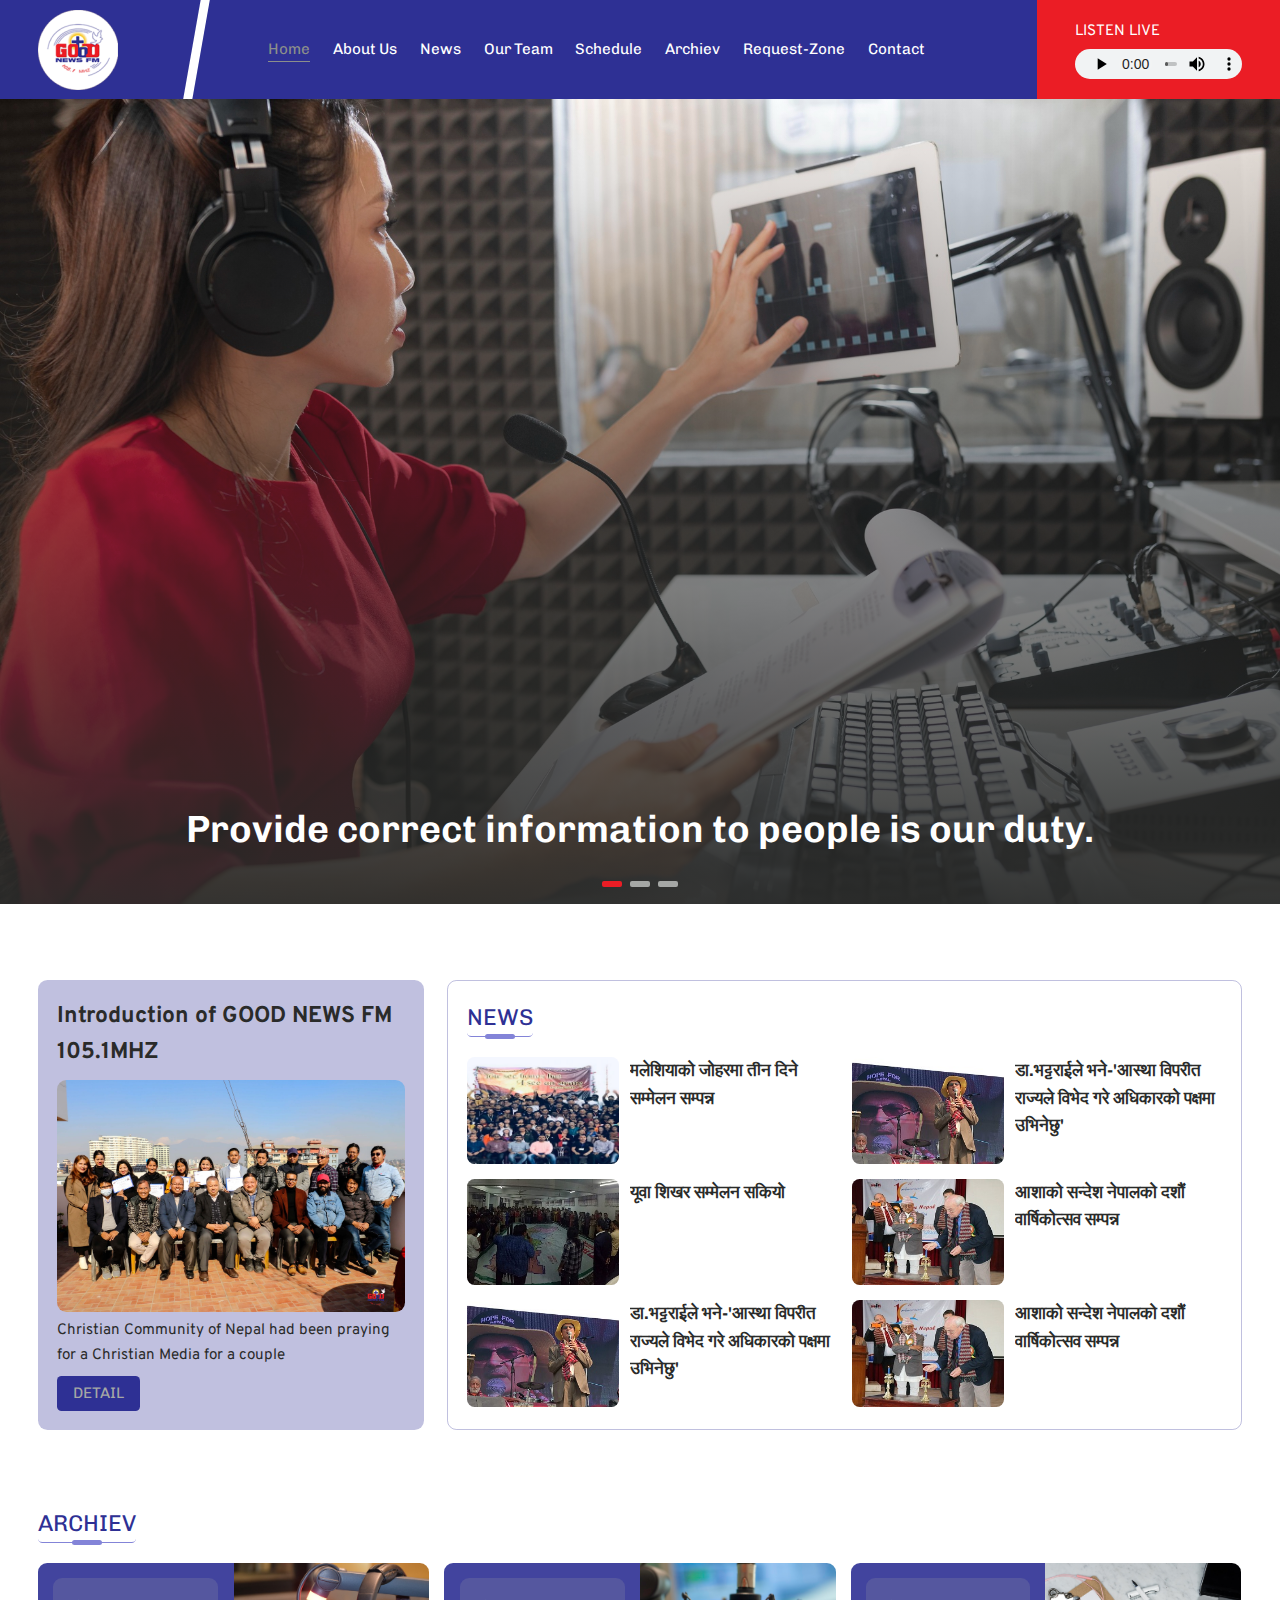
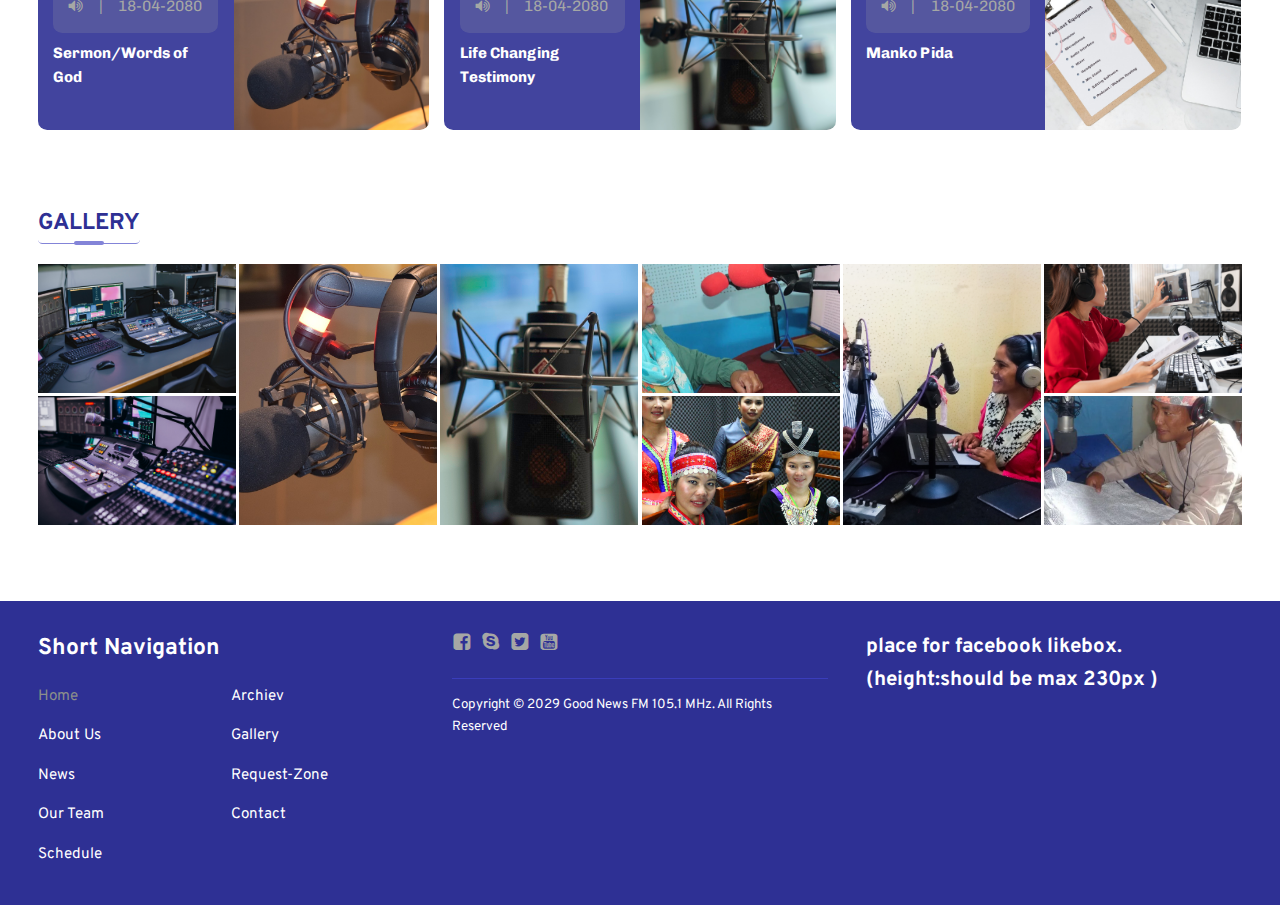
<file: index.html>
<!DOCTYPE html>
<html lang="en">
<head>
	<meta charset="UTF-8">
	<meta name="viewport" content="width=device-width, initial-scale=1.0, maximum-scale=1.0, user-scalable=no">
	<meta http-equiv="X-UA-Compatible" content="IE=edge">
	<meta name="description" content="Nepali FM Radio, News, Entertainment, Songs, RJ">
	<meta name="keywords" content="FM Radio, news, world, politics, sports, entertainment">
	<meta name="author" content="goodnewsfm">
	<meta property="og:title" content="goodnewsfm">
	<meta property="og:description" content="Nepali FM Radio, News, Entertainment, Songs, RJ">
	<meta property="og:image" content="https://goodnewsfm.com.np/images/logo.png">
	<meta property="og:url" content="https://budiganganews.com/">
  <meta name="twitter:card" content="summary_large_image">
  <meta name="twitter:title" content="GoodNewsFM">
  <meta name="twitter:description" content="FM Radio, news, world, politics, sports, entertainment">
  <meta name="twitter:image" content="https://goodnewsfm.com.np/images/logo.png">
	<title>GoodNewsFM</title>

	<!-- custom favicon -->
	<link rel="icon" href="images/fav.png" type="image/png">

	<!-- custom fonts -->	
	<link rel="stylesheet" type="text/css" href="css/font-styles.css">		
	<!-- owl-carousel -->
	<link rel="stylesheet" type="text/css" href="css/owl.carousel.min.css">
	<!-- image gallery jquery lightbox -->
	<link rel="stylesheet" type="text/css" href="css/jquery.lightbox.min.css">
	<!-- custom -->
	<link rel="stylesheet" type="text/css" href="css/front.css">
</head>
<body>
	<script src="js/jquery-3.5.0.min.js"></script>		
	<script src="js/owl.carousel.min.js"></script>
	<script src="js/jquery.lightbox.min.js"></script>
	<script src="js/main.js"></script>

	<header class="header">
		<nav class="wrapper df nav">
			<a class="logo" href="index.html">
				<img src="images/logo.png" alt="logo">
			</a>
			<button class="nav_toggler">
				<i class="cf cf-bars toggler"></i>				   
			</button>
			<ul class="nav_ul df">
				<li class="nav_li">
					<a class="nav_a active" href="index.html">Home</a>
				</li>
				<li class="nav_li">
					<a class="nav_a" href="detail.html">About Us</a>
				</li>
				<li class="nav_li">
					<a class="nav_a" href="news.html">News</a>
				</li>
				<li class="nav_li">
					<a class="nav_a" href="team.html">Our Team</a>
				</li>
				<li class="nav_li">
					<a class="nav_a" href="schedule.html">Schedule</a>
				</li>
				<li class="nav_li">
					<a class="nav_a" href="archiev.html">Archiev</a>
				</li>				
				<li class="nav_li">
					<a class="nav_a" href="request-zone.html">Request-Zone</a>
				</li>
				<li class="nav_li">
					<a class="nav_a" href="contact.html">Contact</a>
				</li>
			</ul>
			<figure class="live dfc">
				<figcaption>Listen Live</figcaption>
				<audio controls>
				  <source src="audio/test.mp3" type="audio/mpeg">
				</audio>
			</figure>
		</nav>
	</header>


	<section class="banner owl-carousel owl-theme">
		<div class="slider item dfc" style="background:url('images/woman.jpg');">
			<h1 class="banner_title">Provide correct information to people is our duty.</h1>
		</div>
		<div class="slider item dfc" style="background:url('images/studio1.jpg');">
			<h1 class="banner_title">Banner Title2</h1>
		</div>
		<div class="slider item dfc" style="background:url('images/studio2.jpg');">
			<h1 class="banner_title">Banner Title2</h1>
		</div>				
	</section>


	<div class="wrapper dg news-outer mt80">
		<div class="col_4">
			<aside class="intro dfc">
				<h3 class="intro_title">Introduction of GOOD NEWS FM 105.1MHZ</h3>
				<img src="images/rj.jpg" alt="rj">
				<p>Christian Community of Nepal had been praying for a Christian Media for a couple</p>
				<a class="btn btn-main btn-detail" href="#">Detail</a>
			</aside>
		</div>
		<div class="col_8 news_wrap">
			<a class="bl-title" href="#">News</a>
			<div class="dg news">
				<a class="news_item col_6 df" href="#">
					<img src="images/jhor.jpg" alt="jhor">
					<h5 class="news_title">मलेशियाको जोहरमा तीन दिने सम्मेलन सम्पन्न</h5>
				</a>
				<a class="news_item col_6 df" href="#">
					<img src="images/bhat.jpg" alt="bhat">
					<h5 class="news_title">डा.भट्टराईले भने-'आस्था विपरीत राज्यले विभेद गरे अधिकारको पक्षमा उभिनेछु'</h5>
				</a>
				<a class="news_item col_6 df" href="#">
					<img src="images/yuva.jpeg" alt="yuba">
					<h5 class="news_title">यूवा शिखर सम्मेलन सकियो</h5>
				</a>
				<a class="news_item col_6 df" href="#">
					<img src="images/aasa.jpg" alt="aasa">
					<h5 class="news_title">आशाको सन्देश नेपालको दशौं वार्षिकोत्सव सम्पन्न</h5>
				</a>
				<a class="news_item col_6 df" href="#">
					<img src="images/bhat.jpg" alt="bhat">
					<h5 class="news_title">डा.भट्टराईले भने-'आस्था विपरीत राज्यले विभेद गरे अधिकारको पक्षमा उभिनेछु'</h5>
				</a>
				<a class="news_item col_6 df" href="#">
					<img src="images/aasa.jpg" alt="aasa">
					<h5 class="news_title">आशाको सन्देश नेपालको दशौं वार्षिकोत्सव सम्पन्न</h5>
				</a>
			</div>
		</div>
	</div>


	<div class="wrapper mt80">
		<a class="bl-title" href="#">Archiev</a>
		<div class="dg archiev">
			<a class="archiev_item col_4 df" href="#">
				<aside class="archiev_name dfc">
					<figure class="df archiev_sign df">
						<i class="cf cf-volume-up"></i> |
						<time>18-04-2080</time>						
					</figure>
					<h6 class="archiev_title">Sermon/Words of God</h6>
				</aside>
				<img class="archiev_img" src="images/proj1.jpg" alt="proj1">
			</a>
			<a class="archiev_item col_4 df" href="#">
				<aside class="archiev_name dfc">
					<figure class="df archiev_sign df">
						<i class="cf cf-volume-up"></i> |
						<time>18-04-2080</time>						
					</figure>
					<h6 class="archiev_title">Life Changing Testimony</h6>
				</aside>
				<img class="archiev_img" src="images/proj2.jpg" alt="proj2">
			</a>
			<a class="archiev_item col_4 df" href="#">
				<aside class="archiev_name dfc">
					<figure class="df archiev_sign df">
						<i class="cf cf-volume-up"></i> |
						<time>18-04-2080</time>						
					</figure>
					<h6 class="archiev_title">Manko Pida</h6>
				</aside>
				<img class="archiev_img" src="images/proj3.jpg" alt="proj3">
			</a>
		</div>
	</div>

	<div class="wrapper mt80">
		<h5 class="bl-title">Gallery</h5>
		<ul class="dg gallery">

			<li class="gallery_item">
				<a href="images/studio1.jpg"><img src="images/studio1.jpg" alt="Image"></a>
			</li>
			<li class="gallery_item">
				<a href="images/studio2.jpg"><img src="images/studio2.jpg" alt="Image"></a>
			</li>
			<li class="gallery_item">
				<a href="images/proj1.jpg"><img src="images/proj1.jpg" alt="Image"></a>
			</li>
			<li class="gallery_item">
				<a href="images/proj2.jpg"><img src="images/proj2.jpg" alt="Image"></a>
			</li>
			<li class="gallery_item">
				<a href="images/gal1.png"><img src="images/gal1.png" alt="Image"></a>
			</li>
			<li class="gallery_item">
				<a href="images/gal2.png"><img src="images/gal2.png" alt="Image"></a>
			</li>
			<li class="gallery_item">
				<a href="images/gal3.png"><img src="images/gal3.png" alt="Image"></a>
			</li>
			<li class="gallery_item">
				<a href="images/gal4.png"><img src="images/gal4.png" alt="Image"></a>
			</li>
			<li class="gallery_item">
				<a href="images/woman.jpg"><img src="images/woman.jpg" alt="Image"></a>
			</li>
			<li class="gallery_item">
				<a href="images/jhor.jpg"><img src="images/jhor.jpg" alt="Image"></a>
			</li>
			<li class="gallery_item">
				<a href="images/mandali.jpg"><img src="images/mandali.jpg" alt="Image"></a>
			</li>
			<li class="gallery_item">
				<a href="images/dhana.jpg"><img src="images/dhana.jpg" alt="Image"></a>
			</li>
			<li class="gallery_item">
				<a href="images/deu.jpg"><img src="images/deu.jpg" alt="Image"></a>
			</li>				

		</ul>
	</div>

	<footer class="footer mt80">
		<div class="wrapper dg inner">
			<div class="col_4">
				<h3 class="footer_title">Short Navigation</h3>
				<ul class="footer_ul">
					<li class="footer_li litem">
						<a class="footer_a active" href="#">Home</a>
					</li>
					<li class="footer_li litem">
						<a class="footer_a" href="#">About Us</a>
					</li>
					<li class="footer_li litem">
						<a class="footer_a" href="#">News</a>
					</li>
					<li class="footer_li litem">
						<a class="footer_a" href="#">Our Team</a>
					</li>
					<li class="footer_li litem">
						<a class="footer_a" href="#">Schedule</a>
					</li>
					<li class="footer_li litem">
						<a class="footer_a" href="#">Archiev</a>
					</li>
					<li class="footer_li litem">
						<a class="footer_a" href="#">Gallery</a>
					</li>
					<li class="footer_li litem">
						<a class="footer_a" href="#">Request-Zone</a>
					</li>
					<li class="footer_li litem">
						<a class="footer_a" href="#">Contact</a>
					</li>
				</ul>
			</div>
			<div class="col_4">
				<ul class="footer_ul df">
					<li class="footer_li">
						<a class="footer_a" href="#"><i class="cf cf-facebook-square footicon"></i></a>
					</li>
					<li class="footer_li">
						<a class="footer_a" href="#"><i class="cf cf-skype footicon"></i></a>
					</li>
					<li class="footer_li">
						<a class="footer_a" href="#"><i class="cf cf-twitter-square footicon"></i></a>
					</li>
					<li class="footer_li">
						<a class="footer_a" href="#"><i class="cf cf-youtube-square footicon"></i></a>
					</li>
				</ul>
				<p class="copyright">Copyright © 2029 Good News FM 105.1 MHz. All Rights Reserved</p>
			</div>
			<div class="col_4">
				<h4>place for facebook likebox.(height:should be max 230px )</h4>
			</div>
		</div>
	</footer>
</body>
</html>
</file>
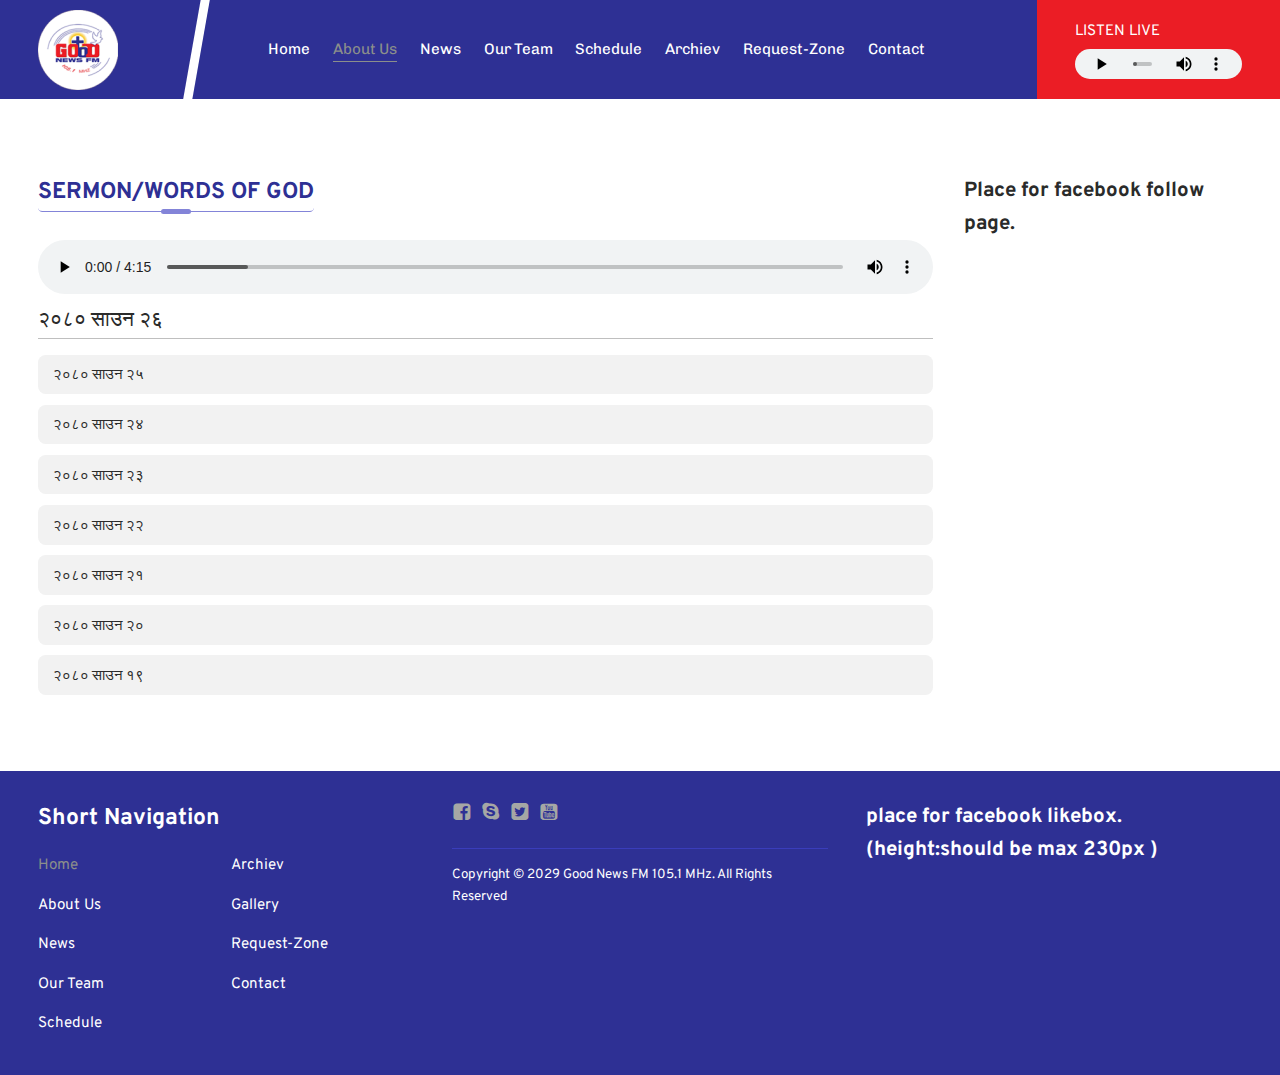
<file: archiev-detail.html>
<!DOCTYPE html>
<html lang="en">
<head>
	<meta charset="UTF-8">
	<meta name="viewport" content="width=device-width, initial-scale=1.0, maximum-scale=1.0, user-scalable=no">
	<meta http-equiv="X-UA-Compatible" content="IE=edge">
	<meta name="description" content="Nepali FM Radio, News, Entertainment, Songs, RJ">
	<meta name="keywords" content="FM Radio, news, world, politics, sports, entertainment">
	<meta name="author" content="goodnewsfm">
	<meta property="og:title" content="goodnewsfm">
	<meta property="og:description" content="Nepali FM Radio, News, Entertainment, Songs, RJ">
	<meta property="og:image" content="https://goodnewsfm.com.np/images/logo.png">
	<meta property="og:url" content="https://budiganganews.com/">
  <meta name="twitter:card" content="summary_large_image">
  <meta name="twitter:title" content="GoodNewsFM">
  <meta name="twitter:description" content="FM Radio, news, world, politics, sports, entertainment">
  <meta name="twitter:image" content="https://goodnewsfm.com.np/images/logo.png">
	<title>GoodNewsFM</title>

	<!-- custom favicon -->
	<link rel="icon" href="images/fav.png" type="image/png">

	<!-- custom fonts -->	
	<link rel="stylesheet" type="text/css" href="css/font-styles.css">		
	<!-- owl-carousel -->
	<link rel="stylesheet" type="text/css" href="css/owl.carousel.min.css">	
	<!-- custom -->
	<link rel="stylesheet" type="text/css" href="css/front.css">
</head>
<body>
	<script src="js/jquery-3.5.0.min.js"></script>		
	<script src="js/owl.carousel.min.js"></script>
	<script src="js/main.js"></script>

	<header class="header">
		<nav class="wrapper df nav">
			<a class="logo" href="index.html">
				<img src="images/logo.png" alt="logo">
			</a>
			<button class="nav_toggler">
				<i class="cf cf-bars toggler"></i>				   
			</button>
			<ul class="nav_ul df">
				<li class="nav_li">
					<a class="nav_a" href="index.html">Home</a>
				</li>
				<li class="nav_li">
					<a class="nav_a active" href="detail.html">About Us</a>
				</li>
				<li class="nav_li">
					<a class="nav_a" href="news.html">News</a>
				</li>
				<li class="nav_li">
					<a class="nav_a" href="team.html">Our Team</a>
				</li>
				<li class="nav_li">
					<a class="nav_a" href="schedule.html">Schedule</a>
				</li>
				<li class="nav_li">
					<a class="nav_a" href="archiev.html">Archiev</a>
				</li>				
				<li class="nav_li">
					<a class="nav_a" href="request-zone.html">Request-Zone</a>
				</li>
				<li class="nav_li">
					<a class="nav_a" href="contact.html">Contact</a>
				</li>
			</ul>
			<figure class="live dfc">
				<figcaption>Listen Live</figcaption>
				<audio controls>
				  <source src="audio/test.mp3" type="audio/mpeg">
				</audio>
			</figure>
		</nav>
	</header>

	<div class="wrapper dg detail mt80">
		<div class="col_9">
			<h5 class="bl-title">Sermon/Words of God</h5>
			<div class="archiev">

				<aside class="audio-wrap dfc">
					<audio controls>
					  <source src="audio/test.mp3" type="audio/mpeg">
					</audio>
					<time>२०८० साउन २६</time>
				</aside>

				<ul class="audio_ul dfc">

					<li class="audio_li">
						<a class="audio_a" href="#">
							<time>२०८० साउन २५</time>
						</a>
					</li>
					<li class="audio_li">
						<a class="audio_a" href="#">
							<time>२०८० साउन २४</time>
						</a>
					</li>
					<li class="audio_li">
						<a class="audio_a" href="#">
							<time>२०८० साउन २३</time>
						</a>
					</li>
					<li class="audio_li">
						<a class="audio_a" href="#">
							<time>२०८० साउन २२</time>
						</a>
					</li>
					<li class="audio_li">
						<a class="audio_a" href="#">
							<time>२०८० साउन २१</time>
						</a>
					</li>
					<li class="audio_li">
						<a class="audio_a" href="#">
							<time>२०८० साउन २०</time>
						</a>
					</li>
					<li class="audio_li">
						<a class="audio_a" href="#">
							<time>२०८० साउन १९</time>
						</a>
					</li>					
										
				</ul>			
								
			</div>			

		</div>
		<div class="col_3">
			<h4>Place for facebook follow page.</h4>
		</div>
	</div>

	<footer class="footer mt80">
		<div class="wrapper dg inner">
			<div class="col_4">
				<h3 class="footer_title">Short Navigation</h3>
				<ul class="footer_ul">
					<li class="footer_li litem">
						<a class="footer_a active" href="#">Home</a>
					</li>
					<li class="footer_li litem">
						<a class="footer_a" href="#">About Us</a>
					</li>
					<li class="footer_li litem">
						<a class="footer_a" href="#">News</a>
					</li>
					<li class="footer_li litem">
						<a class="footer_a" href="#">Our Team</a>
					</li>
					<li class="footer_li litem">
						<a class="footer_a" href="#">Schedule</a>
					</li>
					<li class="footer_li litem">
						<a class="footer_a" href="#">Archiev</a>
					</li>
					<li class="footer_li litem">
						<a class="footer_a" href="#">Gallery</a>
					</li>
					<li class="footer_li litem">
						<a class="footer_a" href="#">Request-Zone</a>
					</li>
					<li class="footer_li litem">
						<a class="footer_a" href="#">Contact</a>
					</li>
				</ul>
			</div>
			<div class="col_4">
				<ul class="footer_ul df">
					<li class="footer_li">
						<a class="footer_a" href="#"><i class="cf cf-facebook-square footicon"></i></a>
					</li>
					<li class="footer_li">
						<a class="footer_a" href="#"><i class="cf cf-skype footicon"></i></a>
					</li>
					<li class="footer_li">
						<a class="footer_a" href="#"><i class="cf cf-twitter-square footicon"></i></a>
					</li>
					<li class="footer_li">
						<a class="footer_a" href="#"><i class="cf cf-youtube-square footicon"></i></a>
					</li>
				</ul>
				<p class="copyright">Copyright © 2029 Good News FM 105.1 MHz. All Rights Reserved</p>
			</div>
			<div class="col_4">
				<h4>place for facebook likebox.(height:should be max 230px )</h4>
			</div>
		</div>
	</footer>
</body>
</html>
</file>
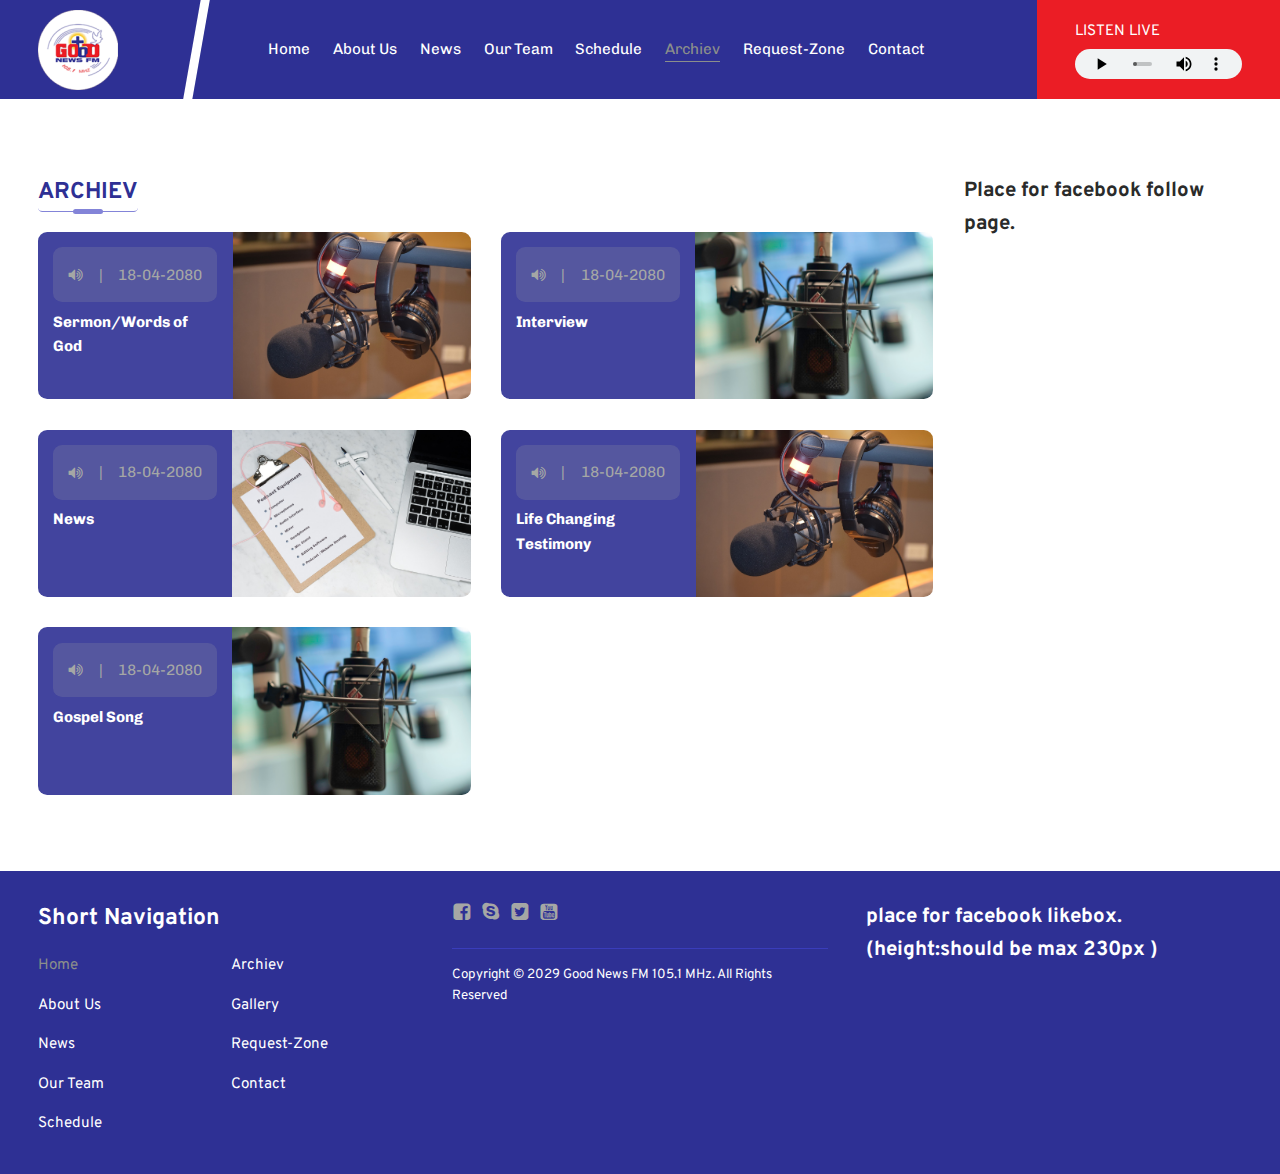
<file: archiev.html>
<!DOCTYPE html>
<html lang="en">
<head>
	<meta charset="UTF-8">
	<meta name="viewport" content="width=device-width, initial-scale=1.0, maximum-scale=1.0, user-scalable=no">
	<meta http-equiv="X-UA-Compatible" content="IE=edge">
	<meta name="description" content="Nepali FM Radio, News, Entertainment, Songs, RJ">
	<meta name="keywords" content="FM Radio, news, world, politics, sports, entertainment">
	<meta name="author" content="goodnewsfm">
	<meta property="og:title" content="goodnewsfm">
	<meta property="og:description" content="Nepali FM Radio, News, Entertainment, Songs, RJ">
	<meta property="og:image" content="https://goodnewsfm.com.np/images/logo.png">
	<meta property="og:url" content="https://budiganganews.com/">
  <meta name="twitter:card" content="summary_large_image">
  <meta name="twitter:title" content="GoodNewsFM">
  <meta name="twitter:description" content="FM Radio, news, world, politics, sports, entertainment">
  <meta name="twitter:image" content="https://goodnewsfm.com.np/images/logo.png">
	<title>GoodNewsFM</title>

	<!-- custom favicon -->
	<link rel="icon" href="images/fav.png" type="image/png">

	<!-- custom fonts -->	
	<link rel="stylesheet" type="text/css" href="css/font-styles.css">		
	<!-- owl-carousel -->
	<link rel="stylesheet" type="text/css" href="css/owl.carousel.min.css">	
	<!-- custom -->
	<link rel="stylesheet" type="text/css" href="css/front.css">
</head>
<body>
	<script src="js/jquery-3.5.0.min.js"></script>		
	<script src="js/owl.carousel.min.js"></script>
	<script src="js/main.js"></script>

	<header class="header">
		<nav class="wrapper df nav">
			<a class="logo" href="index.html">
				<img src="images/logo.png" alt="logo">
			</a>
			<button class="nav_toggler">
				<i class="cf cf-bars toggler"></i>				   
			</button>
			<ul class="nav_ul df">
				<li class="nav_li">
					<a class="nav_a" href="index.html">Home</a>
				</li>
				<li class="nav_li">
					<a class="nav_a" href="detail.html">About Us</a>
				</li>
				<li class="nav_li">
					<a class="nav_a" href="news.html">News</a>
				</li>
				<li class="nav_li">
					<a class="nav_a" href="team.html">Our Team</a>
				</li>
				<li class="nav_li">
					<a class="nav_a" href="schedule.html">Schedule</a>
				</li>
				<li class="nav_li">
					<a class="nav_a active" href="archiev.html">Archiev</a>
				</li>				
				<li class="nav_li">
					<a class="nav_a" href="request-zone.html">Request-Zone</a>
				</li>
				<li class="nav_li">
					<a class="nav_a" href="contact.html">Contact</a>
				</li>
			</ul>
			<figure class="live dfc">
				<figcaption>Listen Live</figcaption>
				<audio controls>
				  <source src="audio/test.mp3" type="audio/mpeg">
				</audio>
			</figure>
		</nav>
	</header>

	<div class="wrapper dg listing mt80">
		<div class="col_9">
			<h5 class="bl-title">Archiev</h5>
			<div class="listing dg archiev">
				<a class="archiev_item col_6 df" href="archiev-detail.html">
					<aside class="archiev_name dfc">
						<figure class="df archiev_sign df">
							<i class="cf cf-volume-up"></i> |
							<time>18-04-2080</time>						
						</figure>
						<h6 class="archiev_title">Sermon/Words of God</h6>
					</aside>
					<img class="archiev_img list_img" src="images/proj1.jpg" alt="proj1">
				</a>

				<a class="archiev_item col_6 df" href="archiev-detail.html">
					<aside class="archiev_name dfc">
						<figure class="df archiev_sign df">
							<i class="cf cf-volume-up"></i> |
							<time>18-04-2080</time>						
						</figure>
						<h6 class="archiev_title">Interview</h6>
					</aside>
					<img class="archiev_img list_img" src="images/proj2.jpg" alt="proj2">
				</a>

				<a class="archiev_item col_6 df" href="archiev-detail.html">
					<aside class="archiev_name dfc">
						<figure class="df archiev_sign df">
							<i class="cf cf-volume-up"></i> |
							<time>18-04-2080</time>						
						</figure>
						<h6 class="archiev_title">News</h6>
					</aside>
					<img class="archiev_img list_img" src="images/proj3.jpg" alt="proj3">
				</a>

				<a class="archiev_item col_6 df" href="archiev-detail.html">
					<aside class="archiev_name dfc">
						<figure class="df archiev_sign df">
							<i class="cf cf-volume-up"></i> |
							<time>18-04-2080</time>						
						</figure>
						<h6 class="archiev_title">Life Changing Testimony</h6>
					</aside>
					<img class="archiev_img list_img" src="images/proj1.jpg" alt="proj1">
				</a>

				<a class="archiev_item col_6 df" href="archiev-detail.html">
					<aside class="archiev_name dfc">
						<figure class="df archiev_sign df">
							<i class="cf cf-volume-up"></i> |
							<time>18-04-2080</time>						
						</figure>
						<h6 class="archiev_title">Gospel Song</h6>
					</aside>
					<img class="archiev_img list_img" src="images/proj2.jpg" alt="proj2">
				</a>
								
			</div>

			

		</div>
		<div class="col_3">
			<h4>Place for facebook follow page.</h4>
		</div>
	</div>


	<footer class="footer mt80">
		<div class="wrapper dg inner">
			<div class="col_4">
				<h3 class="footer_title">Short Navigation</h3>
				<ul class="footer_ul">
					<li class="footer_li litem">
						<a class="footer_a active" href="#">Home</a>
					</li>
					<li class="footer_li litem">
						<a class="footer_a" href="#">About Us</a>
					</li>
					<li class="footer_li litem">
						<a class="footer_a" href="#">News</a>
					</li>
					<li class="footer_li litem">
						<a class="footer_a" href="#">Our Team</a>
					</li>
					<li class="footer_li litem">
						<a class="footer_a" href="#">Schedule</a>
					</li>
					<li class="footer_li litem">
						<a class="footer_a" href="#">Archiev</a>
					</li>
					<li class="footer_li litem">
						<a class="footer_a" href="#">Gallery</a>
					</li>
					<li class="footer_li litem">
						<a class="footer_a" href="#">Request-Zone</a>
					</li>
					<li class="footer_li litem">
						<a class="footer_a" href="#">Contact</a>
					</li>
				</ul>
			</div>
			<div class="col_4">
				<ul class="footer_ul df">
					<li class="footer_li">
						<a class="footer_a" href="#"><i class="cf cf-facebook-square footicon"></i></a>
					</li>
					<li class="footer_li">
						<a class="footer_a" href="#"><i class="cf cf-skype footicon"></i></a>
					</li>
					<li class="footer_li">
						<a class="footer_a" href="#"><i class="cf cf-twitter-square footicon"></i></a>
					</li>
					<li class="footer_li">
						<a class="footer_a" href="#"><i class="cf cf-youtube-square footicon"></i></a>
					</li>
				</ul>
				<p class="copyright">Copyright © 2029 Good News FM 105.1 MHz. All Rights Reserved</p>
			</div>
			<div class="col_4">
				<h4>place for facebook likebox.(height:should be max 230px )</h4>
			</div>
		</div>
	</footer>
</body>
</html>
</file>
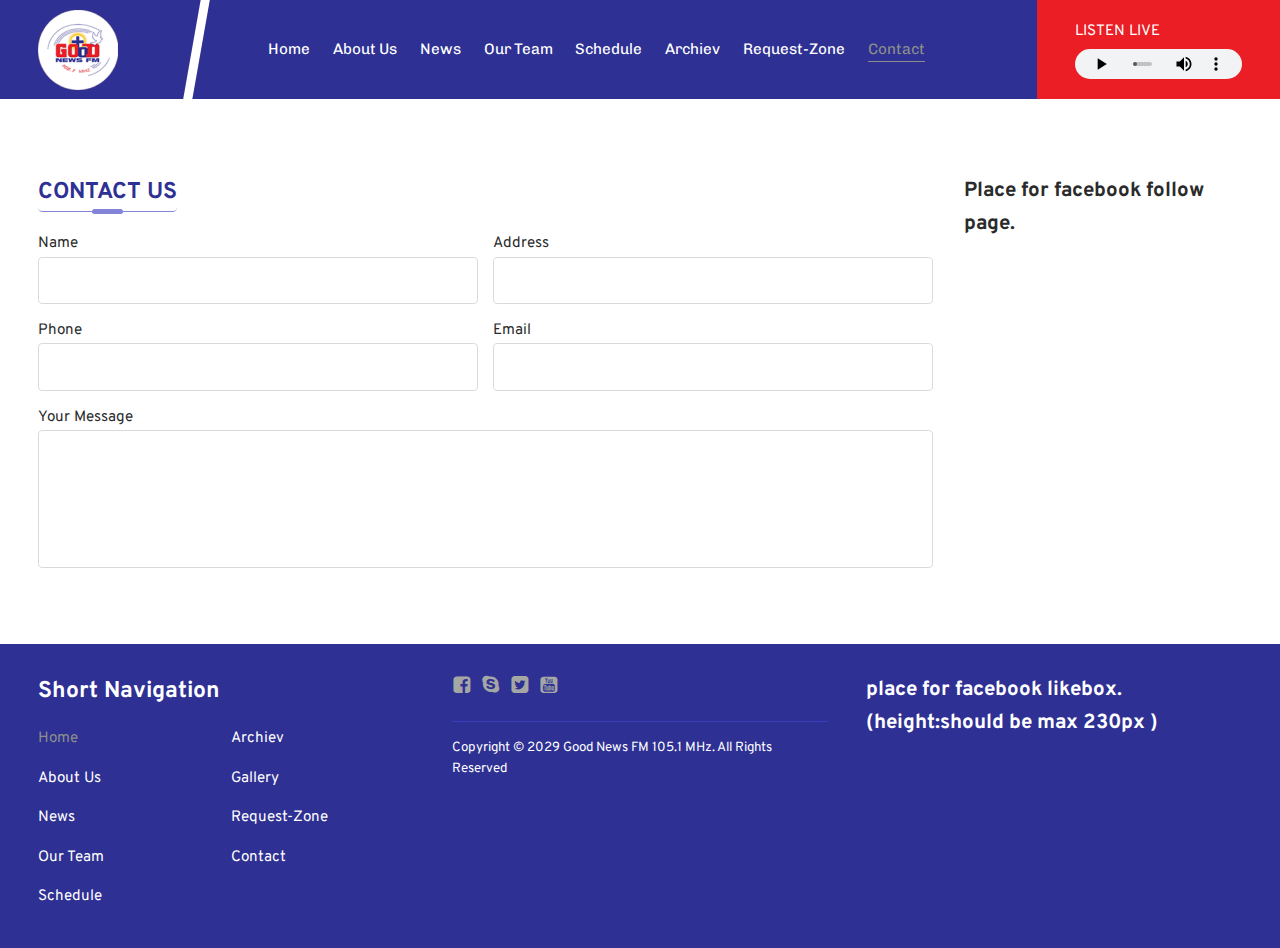
<file: contact.html>
<!DOCTYPE html>
<html lang="en">
<head>
	<meta charset="UTF-8">
	<meta name="viewport" content="width=device-width, initial-scale=1.0, maximum-scale=1.0, user-scalable=no">
	<meta http-equiv="X-UA-Compatible" content="IE=edge">
	<meta name="description" content="Nepali FM Radio, News, Entertainment, Songs, RJ">
	<meta name="keywords" content="FM Radio, news, world, politics, sports, entertainment">
	<meta name="author" content="goodnewsfm">
	<meta property="og:title" content="goodnewsfm">
	<meta property="og:description" content="Nepali FM Radio, News, Entertainment, Songs, RJ">
	<meta property="og:image" content="https://goodnewsfm.com.np/images/logo.png">
	<meta property="og:url" content="https://budiganganews.com/">
  <meta name="twitter:card" content="summary_large_image">
  <meta name="twitter:title" content="GoodNewsFM">
  <meta name="twitter:description" content="FM Radio, news, world, politics, sports, entertainment">
  <meta name="twitter:image" content="https://goodnewsfm.com.np/images/logo.png">
	<title>GoodNewsFM</title>

	<!-- custom favicon -->
	<link rel="icon" href="images/fav.png" type="image/png">

	<!-- custom fonts -->	
	<link rel="stylesheet" type="text/css" href="css/font-styles.css">		
	<!-- owl-carousel -->
	<link rel="stylesheet" type="text/css" href="css/owl.carousel.min.css">	
	<!-- custom -->
	<link rel="stylesheet" type="text/css" href="css/front.css">
</head>
<body>
	<script src="js/jquery-3.5.0.min.js"></script>		
	<script src="js/owl.carousel.min.js"></script>
	<script src="js/main.js"></script>

	<header class="header">
		<nav class="wrapper df nav">
			<a class="logo" href="index.html">
				<img src="images/logo.png" alt="logo">
			</a>
			<button class="nav_toggler">
				<i class="cf cf-bars toggler"></i>				   
			</button>
			<ul class="nav_ul df">
				<li class="nav_li">
					<a class="nav_a" href="index.html">Home</a>
				</li>
				<li class="nav_li">
					<a class="nav_a" href="detail.html">About Us</a>
				</li>
				<li class="nav_li">
					<a class="nav_a" href="news.html">News</a>
				</li>
				<li class="nav_li">
					<a class="nav_a" href="team.html">Our Team</a>
				</li>
				<li class="nav_li">
					<a class="nav_a" href="schedule.html">Schedule</a>
				</li>
				<li class="nav_li">
					<a class="nav_a" href="archiev.html">Archiev</a>
				</li>				
				<li class="nav_li">
					<a class="nav_a" href="request-zone.html">Request-Zone</a>
				</li>
				<li class="nav_li">
					<a class="nav_a active" href="contact.html">Contact</a>
				</li>
			</ul>
			<figure class="live dfc">
				<figcaption>Listen Live</figcaption>
				<audio controls>
				  <source src="audio/test.mp3" type="audio/mpeg">
				</audio>
			</figure>
		</nav>
	</header>


	<div class="wrapper dg detail mt80">
		<div class="col_9">
			<h5 class="bl-title">Contact Us</h5>
			<form class="dg form">
				<div class="col_6 form-group dfc">
					<label for="name">Name</label>
					<input type="text" id="name" class="form-input">
				</div>
				<div class="col_6 form-group dfc">
					<label for="address">Address</label>
					<input type="text" id="address" class="form-input">
				</div>
				<div class="col_6 form-group dfc">
					<label for="phone">Phone</label>
					<input type="text" id="phone" class="form-input">
				</div>
				<div class="col_6 form-group dfc">
					<label for="email">Email</label>
					<input type="text" id="email" class="form-input">
				</div>
				<div class="col_12 form-group dfc">
					<label for="msg">Your Message</label>
					<textarea name="msg" class="form-input" rows="7"></textarea>
				</div>
			</form>
		</div>
		<div class="col_3">
			<h4>Place for facebook follow page.</h4>
		</div>
	</div>


	<footer class="footer mt80">
		<div class="wrapper dg inner">
			<div class="col_4">
				<h3 class="footer_title">Short Navigation</h3>
				<ul class="footer_ul">
					<li class="footer_li litem">
						<a class="footer_a active" href="#">Home</a>
					</li>
					<li class="footer_li litem">
						<a class="footer_a" href="#">About Us</a>
					</li>
					<li class="footer_li litem">
						<a class="footer_a" href="#">News</a>
					</li>
					<li class="footer_li litem">
						<a class="footer_a" href="#">Our Team</a>
					</li>
					<li class="footer_li litem">
						<a class="footer_a" href="#">Schedule</a>
					</li>
					<li class="footer_li litem">
						<a class="footer_a" href="#">Archiev</a>
					</li>
					<li class="footer_li litem">
						<a class="footer_a" href="#">Gallery</a>
					</li>
					<li class="footer_li litem">
						<a class="footer_a" href="#">Request-Zone</a>
					</li>
					<li class="footer_li litem">
						<a class="footer_a" href="#">Contact</a>
					</li>
				</ul>
			</div>
			<div class="col_4">
				<ul class="footer_ul df">
					<li class="footer_li">
						<a class="footer_a" href="#"><i class="cf cf-facebook-square footicon"></i></a>
					</li>
					<li class="footer_li">
						<a class="footer_a" href="#"><i class="cf cf-skype footicon"></i></a>
					</li>
					<li class="footer_li">
						<a class="footer_a" href="#"><i class="cf cf-twitter-square footicon"></i></a>
					</li>
					<li class="footer_li">
						<a class="footer_a" href="#"><i class="cf cf-youtube-square footicon"></i></a>
					</li>
				</ul>
				<p class="copyright">Copyright © 2029 Good News FM 105.1 MHz. All Rights Reserved</p>
			</div>
			<div class="col_4">
				<h4>place for facebook likebox.(height:should be max 230px )</h4>
			</div>
		</div>
	</footer>
</body>
</html>
</file>
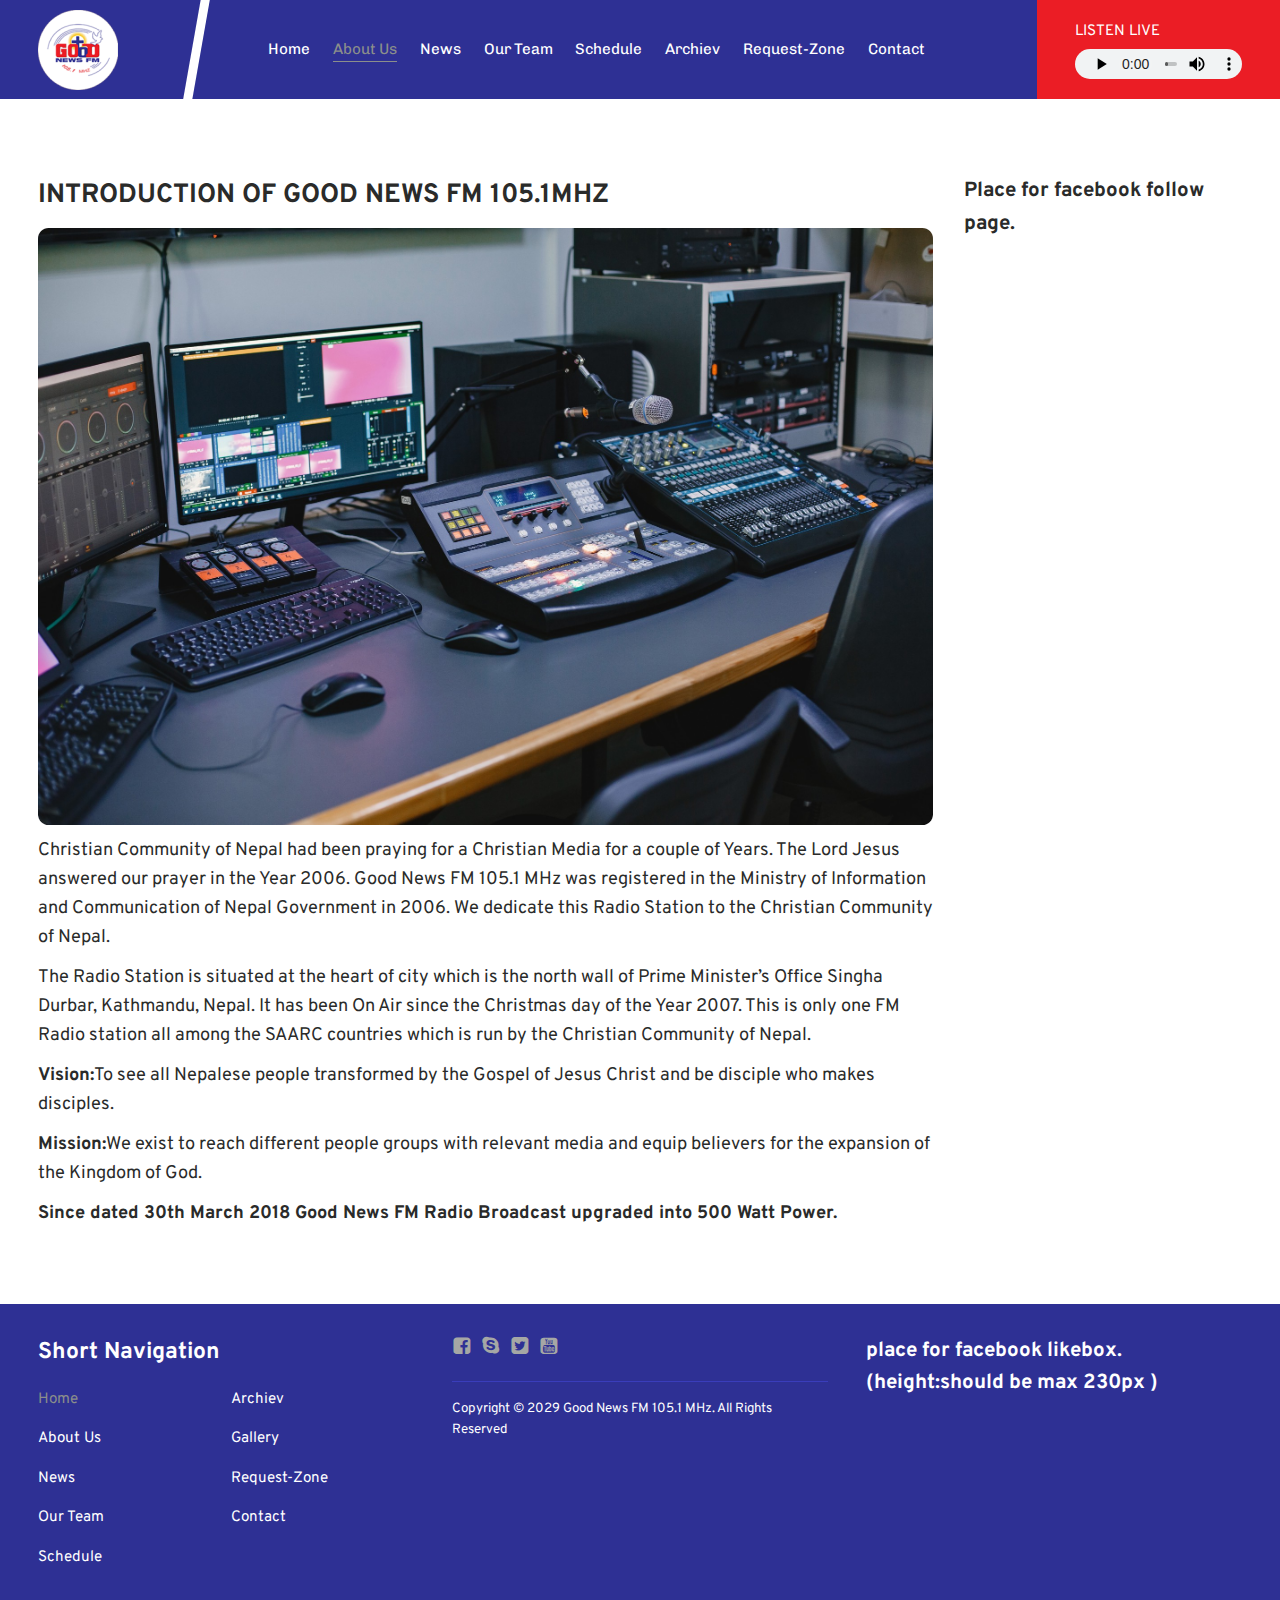
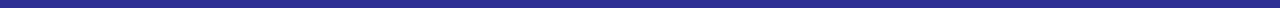
<file: detail.html>
<!DOCTYPE html>
<html lang="en">
<head>
	<meta charset="UTF-8">
	<meta name="viewport" content="width=device-width, initial-scale=1.0, maximum-scale=1.0, user-scalable=no">
	<meta http-equiv="X-UA-Compatible" content="IE=edge">
	<meta name="description" content="Nepali FM Radio, News, Entertainment, Songs, RJ">
	<meta name="keywords" content="FM Radio, news, world, politics, sports, entertainment">
	<meta name="author" content="goodnewsfm">
	<meta property="og:title" content="goodnewsfm">
	<meta property="og:description" content="Nepali FM Radio, News, Entertainment, Songs, RJ">
	<meta property="og:image" content="https://goodnewsfm.com.np/images/logo.png">
	<meta property="og:url" content="https://budiganganews.com/">
  <meta name="twitter:card" content="summary_large_image">
  <meta name="twitter:title" content="GoodNewsFM">
  <meta name="twitter:description" content="FM Radio, news, world, politics, sports, entertainment">
  <meta name="twitter:image" content="https://goodnewsfm.com.np/images/logo.png">
	<title>GoodNewsFM</title>

	<!-- custom favicon -->
	<link rel="icon" href="images/fav.png" type="image/png">

	<!-- custom fonts -->	
	<link rel="stylesheet" type="text/css" href="css/font-styles.css">		
	<!-- owl-carousel -->
	<link rel="stylesheet" type="text/css" href="css/owl.carousel.min.css">	
	<!-- custom -->
	<link rel="stylesheet" type="text/css" href="css/front.css">
</head>
<body>
	<script src="js/jquery-3.5.0.min.js"></script>		
	<script src="js/owl.carousel.min.js"></script>
	<script src="js/main.js"></script>

	<header class="header">
		<nav class="wrapper df nav">
			<a class="logo" href="index.html">
				<img src="images/logo.png" alt="logo">
			</a>
			<button class="nav_toggler">
				<i class="cf cf-bars toggler"></i>				   
			</button>
			<ul class="nav_ul df">
				<li class="nav_li">
					<a class="nav_a" href="index.html">Home</a>
				</li>
				<li class="nav_li">
					<a class="nav_a active" href="detail.html">About Us</a>
				</li>
				<li class="nav_li">
					<a class="nav_a" href="news.html">News</a>
				</li>
				<li class="nav_li">
					<a class="nav_a" href="team.html">Our Team</a>
				</li>
				<li class="nav_li">
					<a class="nav_a" href="schedule.html">Schedule</a>
				</li>
				<li class="nav_li">
					<a class="nav_a" href="archiev.html">Archiev</a>
				</li>
				<li class="nav_li">
					<a class="nav_a" href="request-zone.html">Request-Zone</a>
				</li>
				<li class="nav_li">
					<a class="nav_a" href="contact.html">Contact</a>
				</li>
			</ul>
			<figure class="live dfc">
				<figcaption>Listen Live</figcaption>
				<audio controls>
				  <source src="audio/test.mp3" type="audio/mpeg">
				</audio>
			</figure>
		</nav>
	</header>

	<div class="wrapper dg detail mt80">
		<div class="col_9">
			<h2 class="title">INTRODUCTION OF GOOD NEWS FM 105.1MHZ</h5>
			<div class="content dfc">
				<aside class="img-outer">
					<img src="images/studio1.jpg" alt="studio1">
				</aside>
				<p>Christian Community of Nepal had been praying for a Christian Media for a couple of Years. The Lord Jesus answered our prayer in the Year 2006. Good News FM 105.1 MHz was registered in the Ministry of Information and Communication of Nepal Government in 2006. We dedicate this Radio Station to the Christian Community of Nepal.</p>
				<p>The Radio Station is situated at the heart of city which is the north wall of Prime Minister’s Office Singha Durbar, Kathmandu, Nepal. It has been On Air since the Christmas day of the Year 2007. This is only one FM Radio station all among the SAARC countries which is run by the Christian Community of Nepal.</p>
				<p><strong>Vision:</strong>To see all Nepalese people transformed by the Gospel of Jesus Christ and be disciple who makes disciples.</p>
				<p><strong>Mission:</strong>We exist to reach different people groups with relevant media and equip believers for the expansion of the Kingdom of God.</p>
				<p><strong>Since dated 30th March 2018 Good News FM Radio Broadcast upgraded into 500 Watt Power.</strong></p>
			</div>			

		</div>
		<div class="col_3">
			<h4>Place for facebook follow page.</h4>
		</div>
	</div>

	<footer class="footer mt80">
		<div class="wrapper dg inner">
			<div class="col_4">
				<h3 class="footer_title">Short Navigation</h3>
				<ul class="footer_ul">
					<li class="footer_li litem">
						<a class="footer_a active" href="#">Home</a>
					</li>
					<li class="footer_li litem">
						<a class="footer_a" href="#">About Us</a>
					</li>
					<li class="footer_li litem">
						<a class="footer_a" href="#">News</a>
					</li>
					<li class="footer_li litem">
						<a class="footer_a" href="#">Our Team</a>
					</li>
					<li class="footer_li litem">
						<a class="footer_a" href="#">Schedule</a>
					</li>
					<li class="footer_li litem">
						<a class="footer_a" href="#">Archiev</a>
					</li>
					<li class="footer_li litem">
						<a class="footer_a" href="#">Gallery</a>
					</li>
					<li class="footer_li litem">
						<a class="footer_a" href="#">Request-Zone</a>
					</li>
					<li class="footer_li litem">
						<a class="footer_a" href="#">Contact</a>
					</li>
				</ul>
			</div>
			<div class="col_4">
				<ul class="footer_ul df">
					<li class="footer_li">
						<a class="footer_a" href="#"><i class="cf cf-facebook-square footicon"></i></a>
					</li>
					<li class="footer_li">
						<a class="footer_a" href="#"><i class="cf cf-skype footicon"></i></a>
					</li>
					<li class="footer_li">
						<a class="footer_a" href="#"><i class="cf cf-twitter-square footicon"></i></a>
					</li>
					<li class="footer_li">
						<a class="footer_a" href="#"><i class="cf cf-youtube-square footicon"></i></a>
					</li>
				</ul>
				<p class="copyright">Copyright © 2029 Good News FM 105.1 MHz. All Rights Reserved</p>
			</div>
			<div class="col_4">
				<h4>place for facebook likebox.(height:should be max 230px )</h4>
			</div>
		</div>
	</footer>
</body>
</html>
</file>
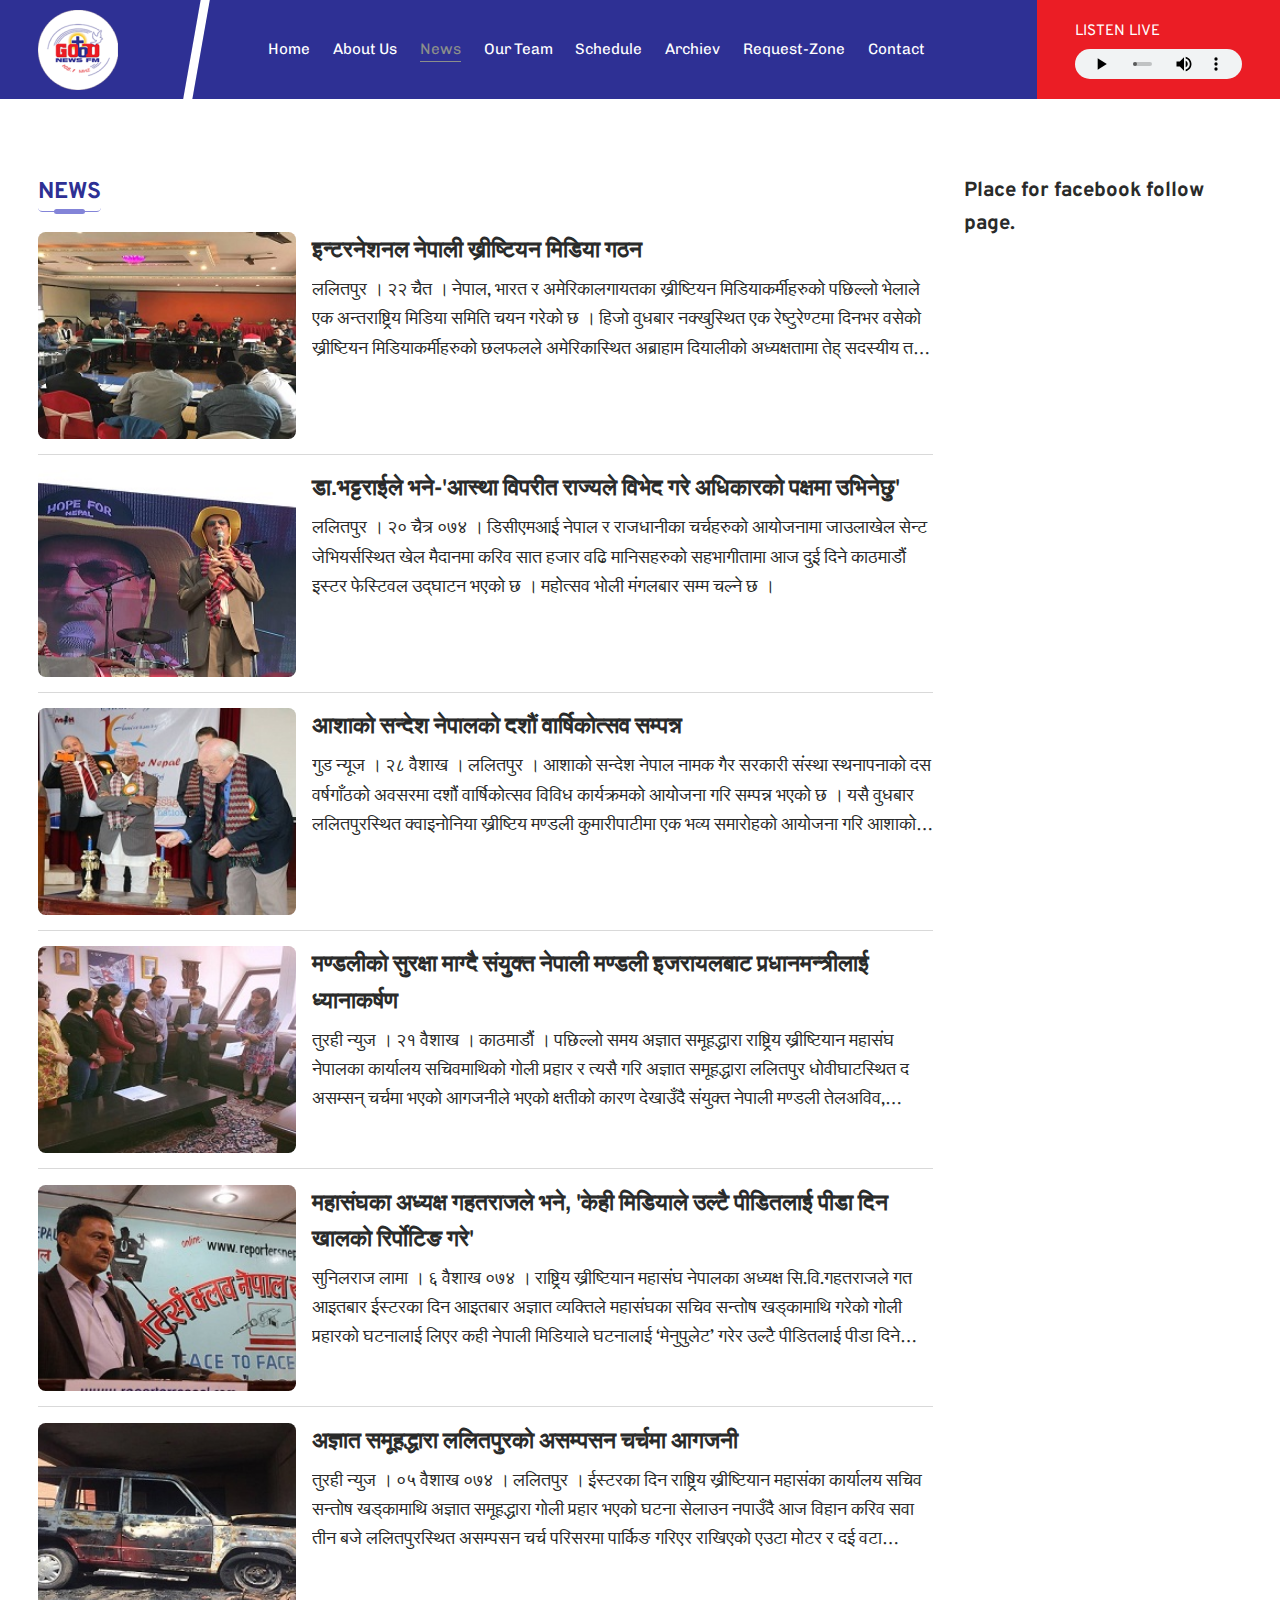
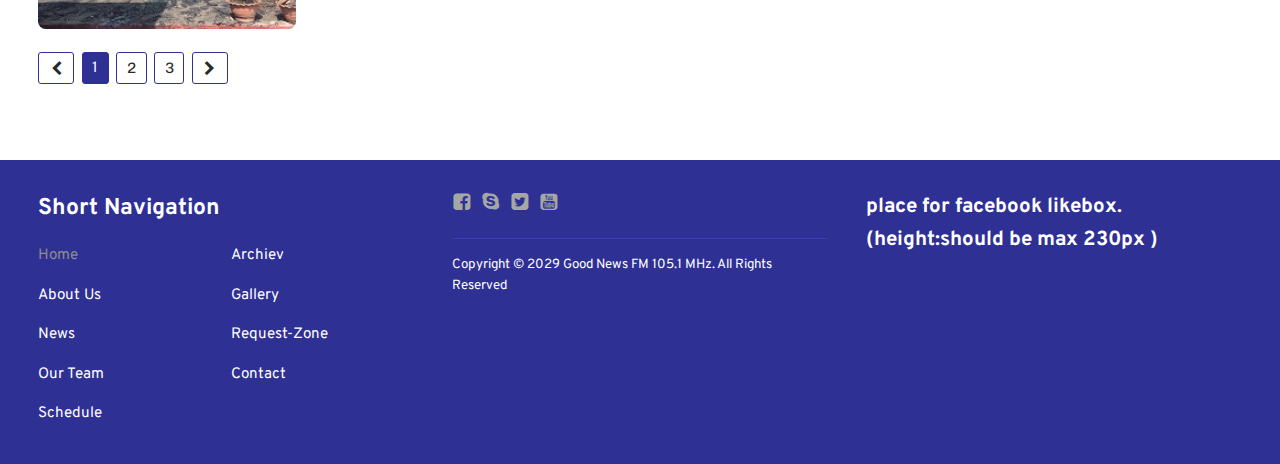
<file: news.html>
<!DOCTYPE html>
<html lang="en">
<head>
	<meta charset="UTF-8">
	<meta name="viewport" content="width=device-width, initial-scale=1.0, maximum-scale=1.0, user-scalable=no">
	<meta http-equiv="X-UA-Compatible" content="IE=edge">
	<meta name="description" content="Nepali FM Radio, News, Entertainment, Songs, RJ">
	<meta name="keywords" content="FM Radio, news, world, politics, sports, entertainment">
	<meta name="author" content="goodnewsfm">
	<meta property="og:title" content="goodnewsfm">
	<meta property="og:description" content="Nepali FM Radio, News, Entertainment, Songs, RJ">
	<meta property="og:image" content="https://goodnewsfm.com.np/images/logo.png">
	<meta property="og:url" content="https://budiganganews.com/">
  <meta name="twitter:card" content="summary_large_image">
  <meta name="twitter:title" content="GoodNewsFM">
  <meta name="twitter:description" content="FM Radio, news, world, politics, sports, entertainment">
  <meta name="twitter:image" content="https://goodnewsfm.com.np/images/logo.png">
	<title>GoodNewsFM</title>

	<!-- custom favicon -->
	<link rel="icon" href="images/fav.png" type="image/png">

	<!-- custom fonts -->	
	<link rel="stylesheet" type="text/css" href="css/font-styles.css">		
	<!-- owl-carousel -->
	<link rel="stylesheet" type="text/css" href="css/owl.carousel.min.css">	
	<!-- custom -->
	<link rel="stylesheet" type="text/css" href="css/front.css">
</head>
<body>
	<script src="js/jquery-3.5.0.min.js"></script>		
	<script src="js/owl.carousel.min.js"></script>
	<script src="js/main.js"></script>

	<header class="header">
		<nav class="wrapper df nav">
			<a class="logo" href="index.html">
				<img src="images/logo.png" alt="logo">
			</a>
			<button class="nav_toggler">
				<i class="cf cf-bars toggler"></i>				   
			</button>
			<ul class="nav_ul df">
				<li class="nav_li">
					<a class="nav_a" href="index.html">Home</a>
				</li>
				<li class="nav_li">
					<a class="nav_a" href="detail.html">About Us</a>
				</li>
				<li class="nav_li">
					<a class="nav_a active" href="news.html">News</a>
				</li>
				<li class="nav_li">
					<a class="nav_a" href="team.html">Our Team</a>
				</li>
				<li class="nav_li">
					<a class="nav_a" href="schedule.html">Schedule</a>
				</li>
				<li class="nav_li">
					<a class="nav_a" href="archiev.html">Archiev</a>
				</li>
				<li class="nav_li">
					<a class="nav_a" href="request-zone.html">Request-Zone</a>
				</li>
				<li class="nav_li">
					<a class="nav_a" href="contact.html">Contact</a>
				</li>
			</ul>
			<figure class="live dfc">
				<figcaption>Listen Live</figcaption>
				<audio controls>
				  <source src="audio/test.mp3" type="audio/mpeg">
				</audio>
			</figure>
		</nav>
	</header>


	<div class="wrapper dg listing mt80">
		<div class="col_9">
			<h5 class="bl-title">News</h5>
			<div class="listing newslist">
				<article class="newslist_item df">
					<a class="img-outer db" href="#">
						<img src="images/gathan.jpg" alt="gathan">
					</a>
					<aside class="newslist_text">
						<a class="db title h3" href="#">इन्टरनेशनल नेपाली ख्रीष्टियन मिडिया गठन</a>
						<p>ललितपुर । २२ चैत । नेपाल, भारत र अमेरिकालगायतका ख्रीष्टियन मिडियाकर्मीहरुको पछिल्लो भेलाले एक अन्तराष्ट्रिय मिडिया समिति चयन गरेको छ । हिजो वुधबार नक्खुस्थित एक रेष्टुरेण्टमा दिनभर वसेको ख्रीष्टियन मिडियाकर्मीहरुको छलफलले अमेरिकास्थित अब्राहाम दियालीको अध्यक्षतामा तेह् सदस्यीय तदर्थ समिति चयन गरेको छ । जुन संजालको नाम इनटरनेशनल नेपाली ख्रीष्टियन मिडिया नेटवर्क रहेको छ ।</p>
					</aside>
				</article>
				<article class="newslist_item df">
					<a class="img-outer db" href="#">
						<img src="images/bhat.jpg" alt="bhat">
					</a>
					<aside class="newslist_text">
						<a class="db title h3" href="#">डा.भट्टराईले भने-'आस्था विपरीत राज्यले विभेद गरे अधिकारको पक्षमा उभिनेछु'</a>
						<p>ललितपुर ।  २० चैत्र ०७४ । डिसीएमआई नेपाल र राजधानीका चर्चहरुको आयोजनामा जाउलाखेल सेन्ट जेभियर्सस्थित खेल मैदानमा करिव सात हजार वढि मानिसहरुको सहभागीतामा आज दुई दिने काठमाडौं इस्टर फेस्टिवल उद्घाटन भएको छ । महोत्सव भोली मंगलबार सम्म चल्ने छ ।</p>
					</aside>
				</article>
				<article class="newslist_item df">
					<a class="img-outer db" href="#">
						<img src="images/aasa.jpg" alt="aasa">
					</a>
					<aside class="newslist_text">
						<a class="db title h3" href="#">आशाको सन्देश नेपालको दशौं वार्षिकोत्सव सम्पन्न</a>
						<p>गुड न्यूज । २८ वैशाख । ललितपुर । आशाको सन्देश नेपाल नामक गैर सरकारी संस्था स्थनापनाको दस वर्षगाँठको अवसरमा दशौं वार्षिकोत्सव विविध कार्यक्रमको आयोजना गरि सम्पन्न भएको छ । यसै वुधबार ललितपुरस्थित क्वाइनोनिया ख्रीष्टिय मण्डली कुमारीपाटीमा एक भव्य समारोहको आयोजना गरि आशाको सन्देश नेपाललले आफ्नो दशौं वार्षिकोत्सव हर्षोल्लासले मनाएको हो ।</p>
					</aside>
				</article>
				<article class="newslist_item df">
					<a class="img-outer db" href="#">
						<img src="images/mandali.jpg" alt="mandali">
					</a>
					<aside class="newslist_text">
						<a class="db title h3" href="#">मण्डलीको सुरक्षा माग्दै संयुक्त नेपाली मण्डली इजरायलबाट प्रधानमन्त्रीलाई ध्यानाकर्षण</a>
						<p>तुरही न्युज । २१ वैशाख । काठमाडौं । पछिल्लो समय अज्ञात समूहद्धारा राष्ट्रिय ख्रीष्टियान महासंघ नेपालका कार्यालय सचिवमाथिको गोली प्रहार र त्यसै गरि अज्ञात समूहद्धारा ललितपुर धोवीघाटस्थित द असम्सन् चर्चमा भएको आगजनीले भएको क्षतीको कारण देखाउँदै संयुक्त नेपाली मण्डली तेलअविव, इजरायलले प्रधानमन्त्री पुष्पकमल दाहाललाई ज्ञापन पत्रमार्फत नेपाली मण्डलीको सुरक्षाको निम्ति ध्यानाकषर्ण गरेको छ ।</p>
					</aside>
				</article>
				<article class="newslist_item df">
					<a class="img-outer db" href="#">
						<img src="images/sunil.jpg" alt="sunil">
					</a>
					<aside class="newslist_text">
						<a class="db title h3" href="#">महासंघका अध्यक्ष गहतराजले भने, 'केही मिडियाले उल्टै पीडितलाई पीडा दिन खालको रिर्पोटिङ गरे'</a>
						<p>सुनिलराज लामा । ६ वैशाख ०७४ । राष्ट्रिय ख्रीष्टियान महासंघ नेपालका अध्यक्ष सि.वि.गहतराजले गत आइतबार ईस्टरका दिन आइतबार अज्ञात व्यक्तिले महासंघका सचिव सन्तोष खड्कामाथि गरेको गोली प्रहारको घटनालाई लिएर कही नेपाली मिडियाले घटनालाई ‘मेनुपुलेट’ गरेर उल्टै पीडितलाई पीडा दिने खालो रिपोर्टिङ गरेको आरोप लगाउनु भएको छ ।</p>
					</aside>
				</article>
				<article class="newslist_item df">
					<a class="img-outer db" href="#">
						<img src="images/aag.jpg" alt="aag">
					</a>
					<aside class="newslist_text">
						<a class="db title h3" href="#">अज्ञात समूहद्धारा ललितपुरको असम्पसन चर्चमा आगजनी</a>
						<p>तुरही न्युज । ०५ वैशाख ०७४ । ललितपुर । ईस्टरका दिन राष्ट्रिय ख्रीष्टियान महासंका कार्यालय सचिव सन्तोष खड्कामाथि अज्ञात समूहद्धारा गोली प्रहार भएको घटना सेलाउन नपाउँदै आज विहान करिव सवा तीन बजे ललितपुरस्थित असम्पसन चर्च परिसरमा पार्किङ गरिएर राखिएको एउटा मोटर र दई वटा मोटरसाइकलमा एक अज्ञात समूहले आगजनि गरि पूर्ण क्षती गरेको छ ।</p>
					</aside>
				</article>
				<div class="mt-3 paginate col_12 df gap-1">
					<a class="prev page-numbers" href="#"><i class="cf cf-chevron-left"></i></a>
					<span aria-current="page" class="page-numbers current">1</span>
					<a class="page-numbers" href="#">2</a>
					<a class="page-numbers" href="#">3</a>
					<a class="next page-numbers" href="#"><i class="cf cf-chevron-right"></i></a>			
				</div>
			</div>
		</div>
		<div class="col_3">
			<h4>Place for facebook follow page.</h4>
		</div>
	</div>


	<footer class="footer mt80">
		<div class="wrapper dg inner">
			<div class="col_4">
				<h3 class="footer_title">Short Navigation</h3>
				<ul class="footer_ul">
					<li class="footer_li litem">
						<a class="footer_a active" href="#">Home</a>
					</li>
					<li class="footer_li litem">
						<a class="footer_a" href="#">About Us</a>
					</li>
					<li class="footer_li litem">
						<a class="footer_a" href="#">News</a>
					</li>
					<li class="footer_li litem">
						<a class="footer_a" href="#">Our Team</a>
					</li>
					<li class="footer_li litem">
						<a class="footer_a" href="#">Schedule</a>
					</li>
					<li class="footer_li litem">
						<a class="footer_a" href="#">Archiev</a>
					</li>
					<li class="footer_li litem">
						<a class="footer_a" href="#">Gallery</a>
					</li>
					<li class="footer_li litem">
						<a class="footer_a" href="#">Request-Zone</a>
					</li>
					<li class="footer_li litem">
						<a class="footer_a" href="#">Contact</a>
					</li>
				</ul>
			</div>
			<div class="col_4">
				<ul class="footer_ul df">
					<li class="footer_li">
						<a class="footer_a" href="#"><i class="cf cf-facebook-square footicon"></i></a>
					</li>
					<li class="footer_li">
						<a class="footer_a" href="#"><i class="cf cf-skype footicon"></i></a>
					</li>
					<li class="footer_li">
						<a class="footer_a" href="#"><i class="cf cf-twitter-square footicon"></i></a>
					</li>
					<li class="footer_li">
						<a class="footer_a" href="#"><i class="cf cf-youtube-square footicon"></i></a>
					</li>
				</ul>
				<p class="copyright">Copyright © 2029 Good News FM 105.1 MHz. All Rights Reserved</p>
			</div>
			<div class="col_4">
				<h4>place for facebook likebox.(height:should be max 230px )</h4>
			</div>
		</div>
	</footer>
</body>
</html>
</file>
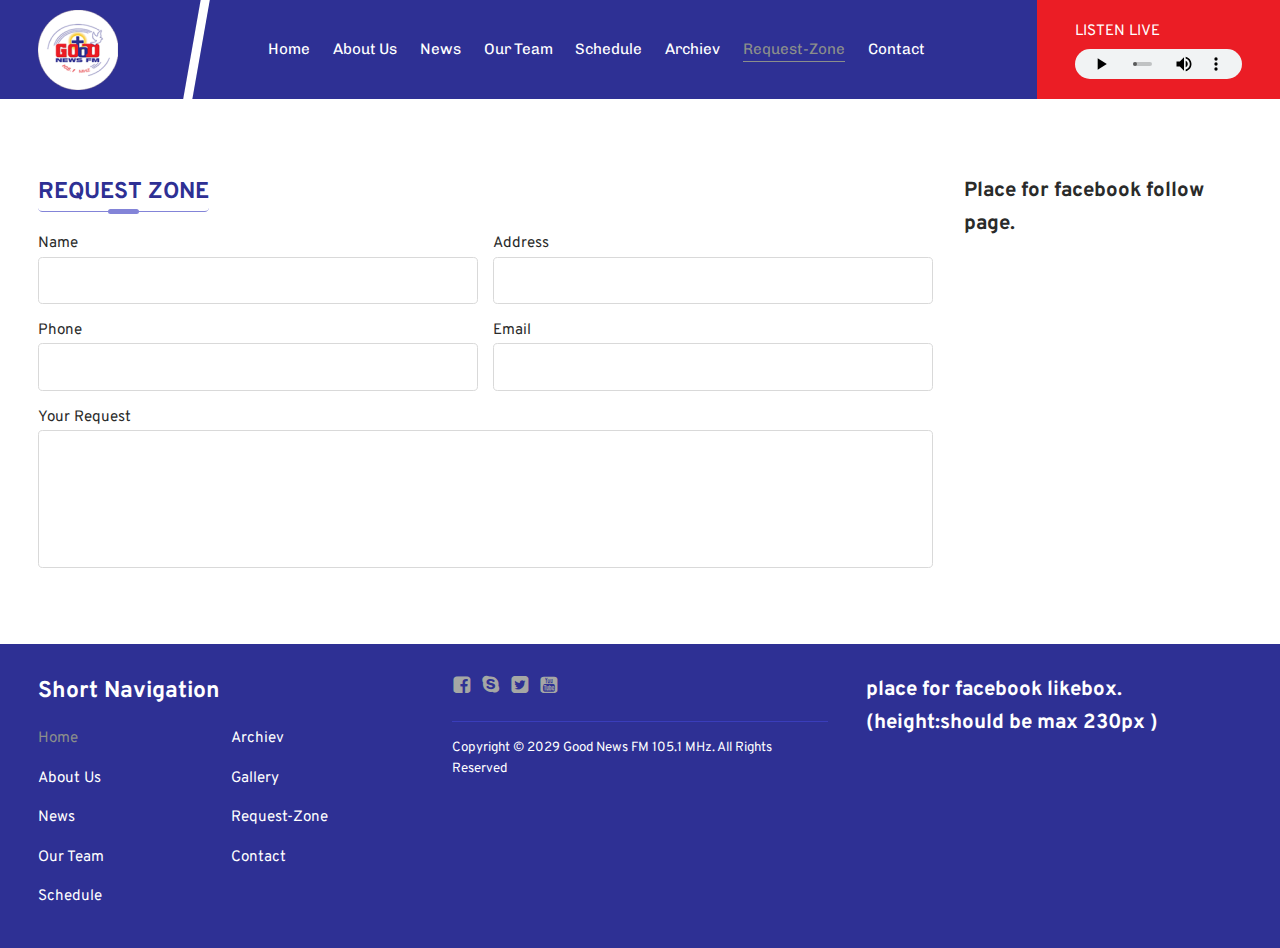
<file: request-zone.html>
<!DOCTYPE html>
<html lang="en">
<head>
	<meta charset="UTF-8">
	<meta name="viewport" content="width=device-width, initial-scale=1.0, maximum-scale=1.0, user-scalable=no">
	<meta http-equiv="X-UA-Compatible" content="IE=edge">
	<meta name="description" content="Nepali FM Radio, News, Entertainment, Songs, RJ">
	<meta name="keywords" content="FM Radio, news, world, politics, sports, entertainment">
	<meta name="author" content="goodnewsfm">
	<meta property="og:title" content="goodnewsfm">
	<meta property="og:description" content="Nepali FM Radio, News, Entertainment, Songs, RJ">
	<meta property="og:image" content="https://goodnewsfm.com.np/images/logo.png">
	<meta property="og:url" content="https://budiganganews.com/">
  <meta name="twitter:card" content="summary_large_image">
  <meta name="twitter:title" content="GoodNewsFM">
  <meta name="twitter:description" content="FM Radio, news, world, politics, sports, entertainment">
  <meta name="twitter:image" content="https://goodnewsfm.com.np/images/logo.png">
	<title>GoodNewsFM</title>

	<!-- custom favicon -->
	<link rel="icon" href="images/fav.png" type="image/png">

	<!-- custom fonts -->	
	<link rel="stylesheet" type="text/css" href="css/font-styles.css">		
	<!-- owl-carousel -->
	<link rel="stylesheet" type="text/css" href="css/owl.carousel.min.css">	
	<!-- custom -->
	<link rel="stylesheet" type="text/css" href="css/front.css">
</head>
<body>
	<script src="js/jquery-3.5.0.min.js"></script>		
	<script src="js/owl.carousel.min.js"></script>
	<script src="js/main.js"></script>

	<header class="header">
		<nav class="wrapper df nav">
			<a class="logo" href="index.html">
				<img src="images/logo.png" alt="logo">
			</a>
			<button class="nav_toggler">
				<i class="cf cf-bars toggler"></i>				   
			</button>
			<ul class="nav_ul df">
				<li class="nav_li">
					<a class="nav_a" href="index.html">Home</a>
				</li>
				<li class="nav_li">
					<a class="nav_a" href="detail.html">About Us</a>
				</li>
				<li class="nav_li">
					<a class="nav_a" href="news.html">News</a>
				</li>
				<li class="nav_li">
					<a class="nav_a" href="team.html">Our Team</a>
				</li>
				<li class="nav_li">
					<a class="nav_a" href="schedule.html">Schedule</a>
				</li>
				<li class="nav_li">
					<a class="nav_a" href="archiev.html">Archiev</a>
				</li>
				<li class="nav_li">
					<a class="nav_a active" href="request-zone.html">Request-Zone</a>
				</li>
				<li class="nav_li">
					<a class="nav_a" href="contact.html">Contact</a>
				</li>
			</ul>
			<figure class="live dfc">
				<figcaption>Listen Live</figcaption>
				<audio controls>
				  <source src="audio/test.mp3" type="audio/mpeg">
				</audio>
			</figure>
		</nav>
	</header>


	<div class="wrapper dg detail mt80">
		<div class="col_9">
			<h5 class="bl-title">Request Zone</h5>
			<form class="dg form">
				<div class="col_6 form-group dfc">
					<label for="name">Name</label>
					<input type="text" id="name" class="form-input">
				</div>
				<div class="col_6 form-group dfc">
					<label for="address">Address</label>
					<input type="text" id="address" class="form-input">
				</div>
				<div class="col_6 form-group dfc">
					<label for="phone">Phone</label>
					<input type="text" id="phone" class="form-input">
				</div>
				<div class="col_6 form-group dfc">
					<label for="email">Email</label>
					<input type="text" id="email" class="form-input">
				</div>
				<div class="col_12 form-group dfc">
					<label for="msg">Your Request</label>
					<textarea name="msg" class="form-input" rows="7"></textarea>
				</div>
			</form>
		</div>
		<div class="col_3">
			<h4>Place for facebook follow page.</h4>
		</div>
	</div>


	<footer class="footer mt80">
		<div class="wrapper dg inner">
			<div class="col_4">
				<h3 class="footer_title">Short Navigation</h3>
				<ul class="footer_ul">
					<li class="footer_li litem">
						<a class="footer_a active" href="#">Home</a>
					</li>
					<li class="footer_li litem">
						<a class="footer_a" href="#">About Us</a>
					</li>
					<li class="footer_li litem">
						<a class="footer_a" href="#">News</a>
					</li>
					<li class="footer_li litem">
						<a class="footer_a" href="#">Our Team</a>
					</li>
					<li class="footer_li litem">
						<a class="footer_a" href="#">Schedule</a>
					</li>
					<li class="footer_li litem">
						<a class="footer_a" href="#">Archiev</a>
					</li>
					<li class="footer_li litem">
						<a class="footer_a" href="#">Gallery</a>
					</li>
					<li class="footer_li litem">
						<a class="footer_a" href="#">Request-Zone</a>
					</li>
					<li class="footer_li litem">
						<a class="footer_a" href="#">Contact</a>
					</li>
				</ul>
			</div>
			<div class="col_4">
				<ul class="footer_ul df">
					<li class="footer_li">
						<a class="footer_a" href="#"><i class="cf cf-facebook-square footicon"></i></a>
					</li>
					<li class="footer_li">
						<a class="footer_a" href="#"><i class="cf cf-skype footicon"></i></a>
					</li>
					<li class="footer_li">
						<a class="footer_a" href="#"><i class="cf cf-twitter-square footicon"></i></a>
					</li>
					<li class="footer_li">
						<a class="footer_a" href="#"><i class="cf cf-youtube-square footicon"></i></a>
					</li>
				</ul>
				<p class="copyright">Copyright © 2029 Good News FM 105.1 MHz. All Rights Reserved</p>
			</div>
			<div class="col_4">
				<h4>place for facebook likebox.(height:should be max 230px )</h4>
			</div>
		</div>
	</footer>
</body>
</html>
</file>
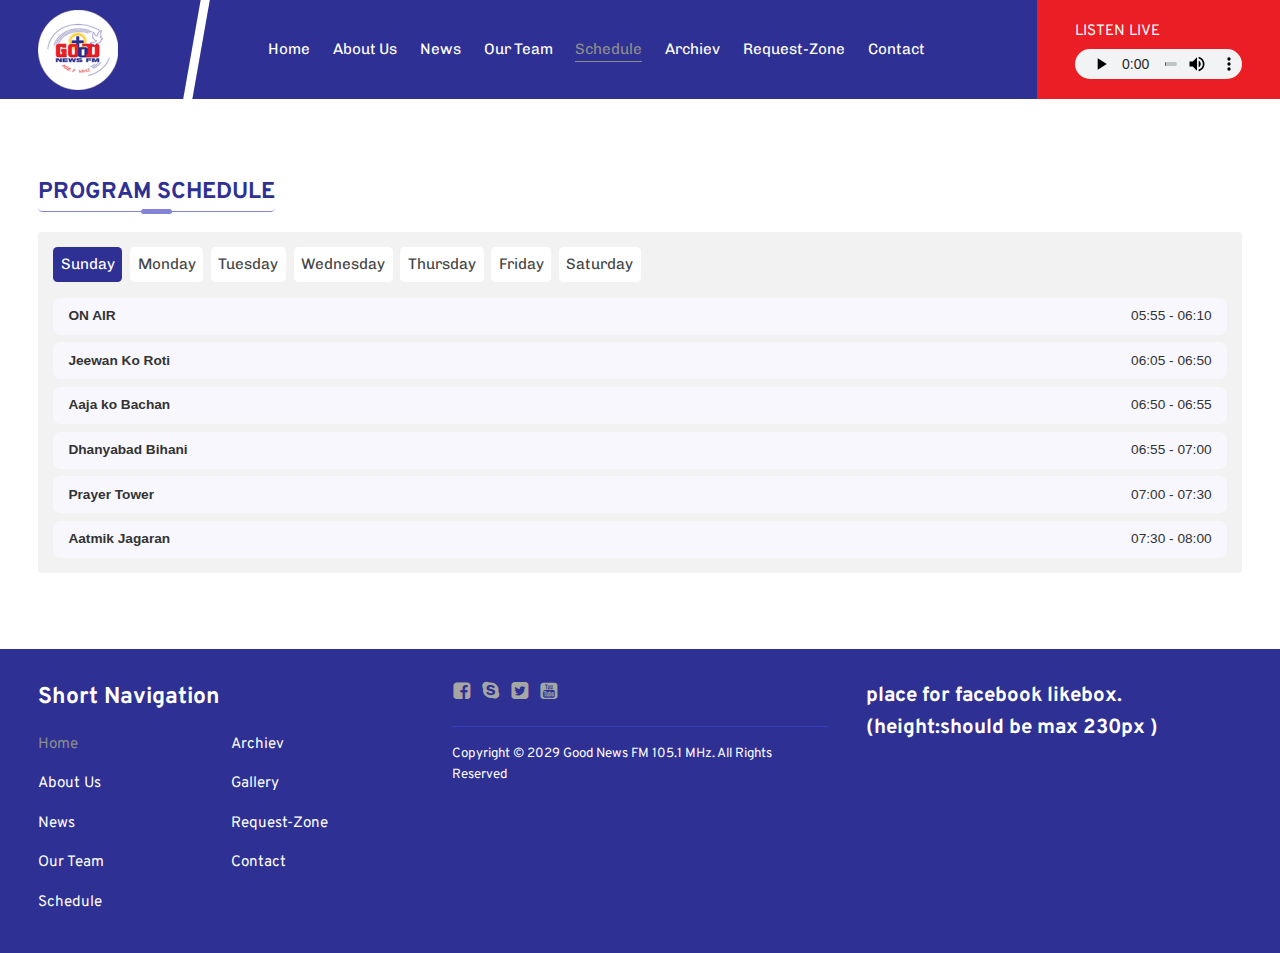
<file: schedule.html>
<!DOCTYPE html>
<html lang="en">
<head>
	<meta charset="UTF-8">
	<meta name="viewport" content="width=device-width, initial-scale=1.0, maximum-scale=1.0, user-scalable=no">
	<meta http-equiv="X-UA-Compatible" content="IE=edge">
	<meta name="description" content="Nepali FM Radio, News, Entertainment, Songs, RJ">
	<meta name="keywords" content="FM Radio, news, world, politics, sports, entertainment">
	<meta name="author" content="goodnewsfm">
	<meta property="og:title" content="goodnewsfm">
	<meta property="og:description" content="Nepali FM Radio, News, Entertainment, Songs, RJ">
	<meta property="og:image" content="https://goodnewsfm.com.np/images/logo.png">
	<meta property="og:url" content="https://budiganganews.com/">
  <meta name="twitter:card" content="summary_large_image">
  <meta name="twitter:title" content="GoodNewsFM">
  <meta name="twitter:description" content="FM Radio, news, world, politics, sports, entertainment">
  <meta name="twitter:image" content="https://goodnewsfm.com.np/images/logo.png">
	<title>GoodNewsFM</title>

	<!-- custom favicon -->
	<link rel="icon" href="images/fav.png" type="image/png">

	<!-- custom fonts -->	
	<link rel="stylesheet" type="text/css" href="css/font-styles.css">		
	<!-- owl-carousel -->
	<link rel="stylesheet" type="text/css" href="css/owl.carousel.min.css">	
	<!-- jqueryui -->
	<link rel="stylesheet" type="text/css" href="css/jquery-ui.min.css">
	<!-- custom -->
	<link rel="stylesheet" type="text/css" href="css/front.css">
</head>
<body>
	<script src="js/jquery-3.5.0.min.js"></script>			
	<script src="js/owl.carousel.min.js"></script>
	<script src="js/jquery-ui.min.js"></script>
	<script src="js/main.js"></script>

	<header class="header">
		<nav class="wrapper df nav">
			<a class="logo" href="index.html">
				<img src="images/logo.png" alt="logo">
			</a>
			<button class="nav_toggler">
				<i class="cf cf-bars toggler"></i>				   
			</button>
			<ul class="nav_ul df">
				<li class="nav_li">
					<a class="nav_a" href="index.html">Home</a>
				</li>
				<li class="nav_li">
					<a class="nav_a" href="detail.html">About Us</a>
				</li>
				<li class="nav_li">
					<a class="nav_a" href="news.html">News</a>
				</li>
				<li class="nav_li">
					<a class="nav_a" href="team.html">Our Team</a>
				</li>
				<li class="nav_li">
					<a class="nav_a active" href="schedule.html">Schedule</a>
				</li>
				<li class="nav_li">
					<a class="nav_a" href="archiev.html">Archiev</a>
				</li>
				<li class="nav_li">
					<a class="nav_a" href="request-zone.html">Request-Zone</a>
				</li>
				<li class="nav_li">
					<a class="nav_a" href="contact.html">Contact</a>
				</li>
			</ul>
			<figure class="live dfc">
				<figcaption>Listen Live</figcaption>
				<audio controls>
				  <source src="audio/test.mp3" type="audio/mpeg">
				</audio>
			</figure>
		</nav>
	</header>


	
	<div class="wrapper mt80">
		<h5 class="bl-title" href="#">Program Schedule</h5>
		
		<div id="proj-sch" class="dg schedule">
		  <ul class="schedule_tab col_12 df">
		    <li><a href="#Sunday">Sunday</a></li>
		    <li><a href="#monday">Monday</a></li>
		    <li><a href="#tuesday">Tuesday</a></li>
		    <li><a href="#wednesday">Wednesday</a></li>
		    <li><a href="#thursday">Thursday</a></li>
		    <li><a href="#friday">Friday</a></li>
		    <li><a href="#saturday">Saturday</a></li>
		  </ul>
		  <div id="Sunday" class="schedule_content col_12">
		    <ul class="schedule_ul dfc">
		    	<li class="schedule_li">
		    		<strong>ON AIR</strong>
		    		<span>05:55 - 06:10</span>
		    	</li>
		    	<li class="schedule_li">
		    		<strong>Jeewan Ko Roti</strong>
		    		<span>06:05 - 06:50</span>
		    	</li>
		    	<li class="schedule_li">
		    		<strong>Aaja ko Bachan</strong>
		    		<span>06:50 - 06:55</span>
		    	</li>
		    	<li class="schedule_li">
		    		<strong>Dhanyabad Bihani</strong>
		    		<span>06:55 - 07:00</span>
		    	</li>
		    	<li class="schedule_li">
		    		<strong>Prayer Tower</strong>
		    		<span>07:00 - 07:30</span>
		    	</li>
		    	<li class="schedule_li">
		    		<strong>Aatmik Jagaran</strong>
		    		<span>07:30 - 08:00</span>
		    	</li>
		    </ul>
		  </div>
		  <div id="monday" class="schedule_content col_12">
		    <ul class="schedule_ul dfc">
		    	<li class="schedule_li">
		    		<strong>Monday Program1</strong>
		    		<span>05:55 - 06:10</span>
		    	</li>
		    </ul>
		  </div>
		  <div id="tuesday" class="schedule_content col_12">
		    <ul class="schedule_ul dfc">
		    	<li class="schedule_li">
		    		<strong>Tuesday Program1</strong>
		    		<span>05:55 - 06:10</span>
		    	</li>
		    </ul>
		  </div>
		  <div id="wednesday" class="schedule_content col_12">
		    <ul class="schedule_ul dfc">
		    	<li class="schedule_li">
		    		<strong>Wednesday Program1</strong>
		    		<span>05:55 - 06:10</span>
		    	</li>
		    </ul>
		  </div>
		  <div id="thursday" class="schedule_content col_12">
		    <ul class="schedule_ul dfc">
		    	<li class="schedule_li">
		    		<strong>Thursday Program1</strong>
		    		<span>05:55 - 06:10</span>
		    	</li>
		    </ul>
		  </div>
		  <div id="friday" class="schedule_content col_12">
		    <ul class="schedule_ul dfc">
		    	<li class="schedule_li">
		    		<strong>Friday Program1</strong>
		    		<span>05:55 - 06:10</span>
		    	</li>
		    </ul>
		  </div>
		  <div id="saturday" class="schedule_content col_12">
		    <ul class="schedule_ul dfc">
		    	<li class="schedule_li">
		    		<strong>Saturday Program1</strong>
		    		<span>05:55 - 06:10</span>
		    	</li>
		    </ul>
		  </div>
		</div>
	</div>	

	<footer class="footer mt80">
		<div class="wrapper dg inner">
			<div class="col_4">
				<h3 class="footer_title">Short Navigation</h3>
				<ul class="footer_ul">
					<li class="footer_li litem">
						<a class="footer_a active" href="#">Home</a>
					</li>
					<li class="footer_li litem">
						<a class="footer_a" href="#">About Us</a>
					</li>
					<li class="footer_li litem">
						<a class="footer_a" href="#">News</a>
					</li>
					<li class="footer_li litem">
						<a class="footer_a" href="#">Our Team</a>
					</li>
					<li class="footer_li litem">
						<a class="footer_a" href="#">Schedule</a>
					</li>
					<li class="footer_li litem">
						<a class="footer_a" href="#">Archiev</a>
					</li>
					<li class="footer_li litem">
						<a class="footer_a" href="#">Gallery</a>
					</li>
					<li class="footer_li litem">
						<a class="footer_a" href="#">Request-Zone</a>
					</li>
					<li class="footer_li litem">
						<a class="footer_a" href="#">Contact</a>
					</li>
				</ul>
			</div>
			<div class="col_4">
				<ul class="footer_ul df">
					<li class="footer_li">
						<a class="footer_a" href="#"><i class="cf cf-facebook-square footicon"></i></a>
					</li>
					<li class="footer_li">
						<a class="footer_a" href="#"><i class="cf cf-skype footicon"></i></a>
					</li>
					<li class="footer_li">
						<a class="footer_a" href="#"><i class="cf cf-twitter-square footicon"></i></a>
					</li>
					<li class="footer_li">
						<a class="footer_a" href="#"><i class="cf cf-youtube-square footicon"></i></a>
					</li>
				</ul>
				<p class="copyright">Copyright © 2029 Good News FM 105.1 MHz. All Rights Reserved</p>
			</div>
			<div class="col_4">
				<h4>place for facebook likebox.(height:should be max 230px )</h4>
			</div>
		</div>
	</footer>
</body>
</html>
</file>
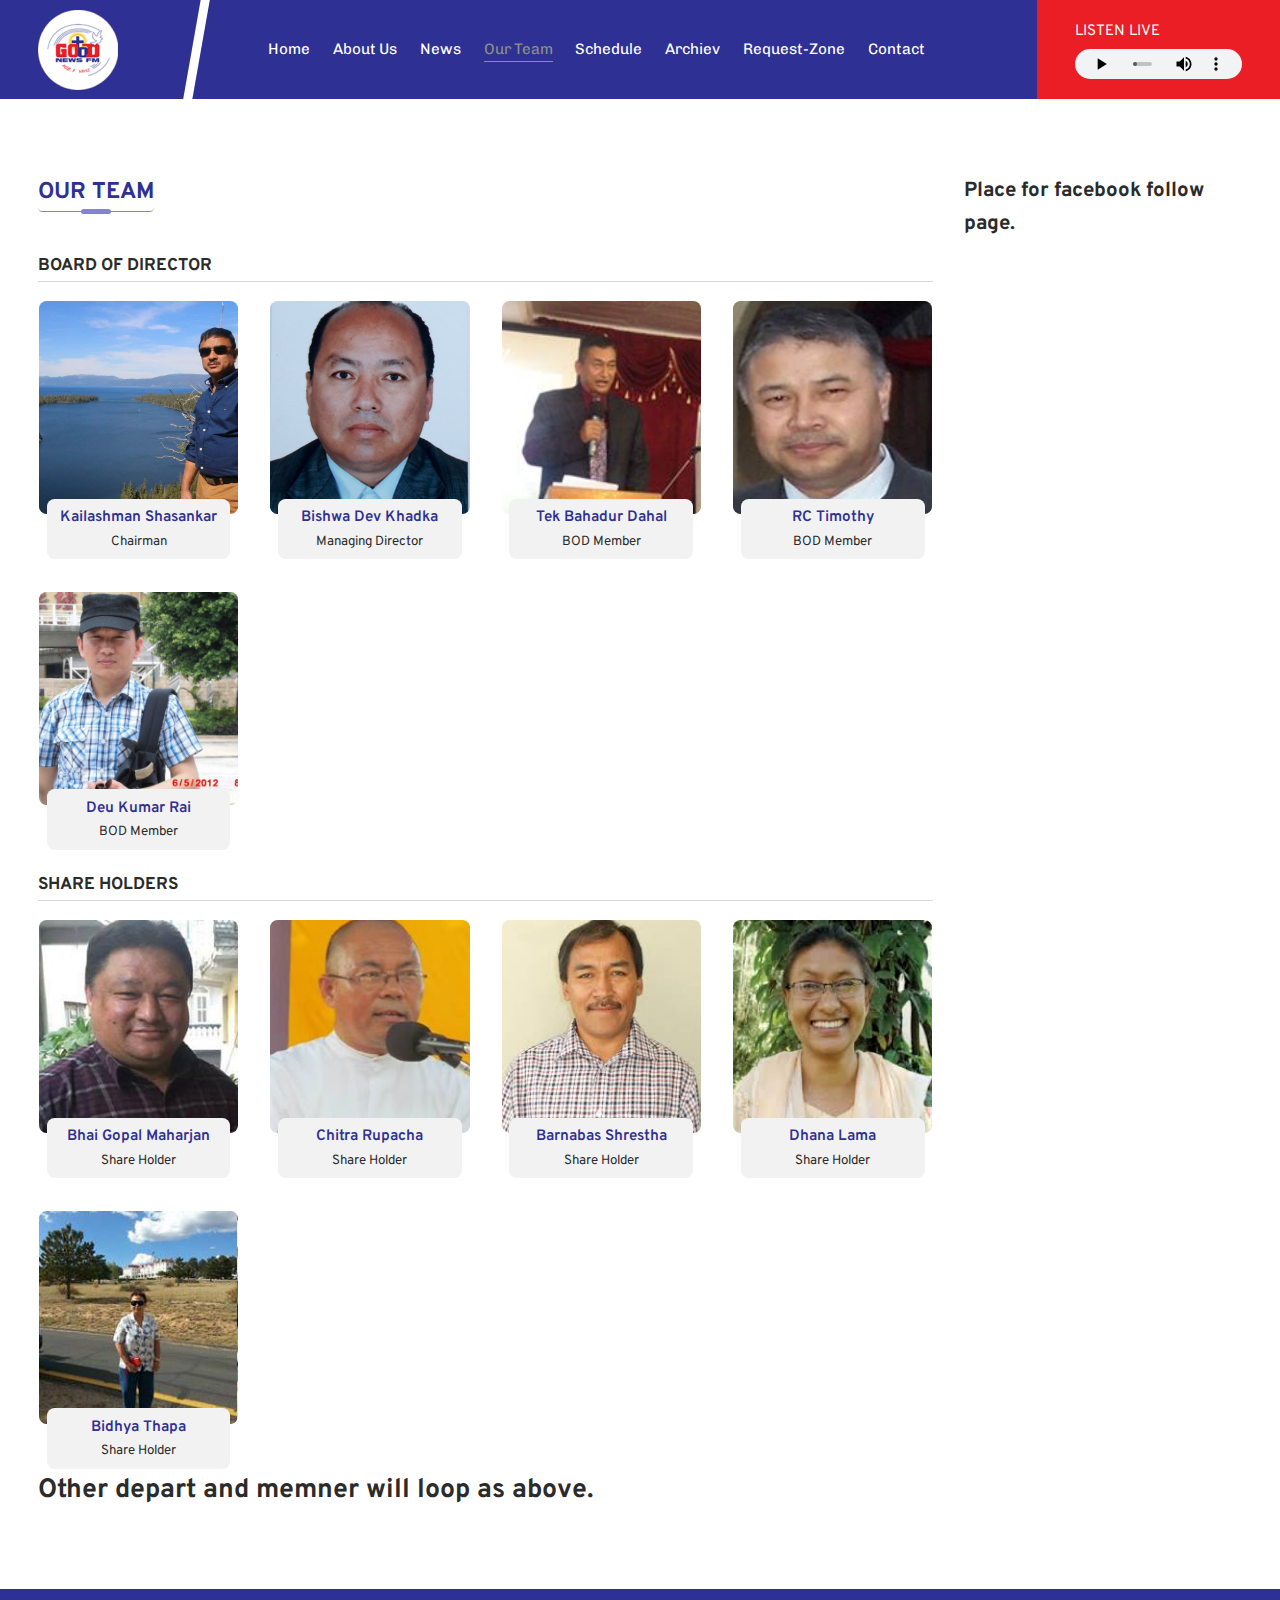
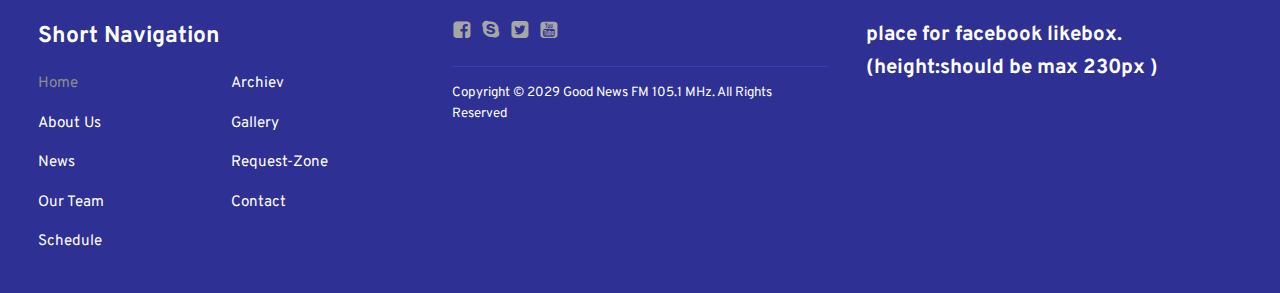
<file: team.html>
<!DOCTYPE html>
<html lang="en">
<head>
	<meta charset="UTF-8">
	<meta name="viewport" content="width=device-width, initial-scale=1.0, maximum-scale=1.0, user-scalable=no">
	<meta http-equiv="X-UA-Compatible" content="IE=edge">
	<meta name="description" content="Nepali FM Radio, News, Entertainment, Songs, RJ">
	<meta name="keywords" content="FM Radio, news, world, politics, sports, entertainment">
	<meta name="author" content="goodnewsfm">
	<meta property="og:title" content="goodnewsfm">
	<meta property="og:description" content="Nepali FM Radio, News, Entertainment, Songs, RJ">
	<meta property="og:image" content="https://goodnewsfm.com.np/images/logo.png">
	<meta property="og:url" content="https://budiganganews.com/">
  <meta name="twitter:card" content="summary_large_image">
  <meta name="twitter:title" content="GoodNewsFM">
  <meta name="twitter:description" content="FM Radio, news, world, politics, sports, entertainment">
  <meta name="twitter:image" content="https://goodnewsfm.com.np/images/logo.png">
	<title>GoodNewsFM</title>

	<!-- custom favicon -->
	<link rel="icon" href="images/fav.png" type="image/png">

	<!-- custom fonts -->	
	<link rel="stylesheet" type="text/css" href="css/font-styles.css">		
	<!-- owl-carousel -->
	<link rel="stylesheet" type="text/css" href="css/owl.carousel.min.css">	
	<!-- custom -->
	<link rel="stylesheet" type="text/css" href="css/front.css">
</head>
<body>
	<script src="js/jquery-3.5.0.min.js"></script>		
	<script src="js/owl.carousel.min.js"></script>
	<script src="js/main.js"></script>

	<header class="header">
		<nav class="wrapper df nav">
			<a class="logo" href="index.html">
				<img src="images/logo.png" alt="logo">
			</a>
			<button class="nav_toggler">
				<i class="cf cf-bars toggler"></i>				   
			</button>
			<ul class="nav_ul df">
				<li class="nav_li">
					<a class="nav_a" href="index.html">Home</a>
				</li>
				<li class="nav_li">
					<a class="nav_a" href="detail.html">About Us</a>
				</li>
				<li class="nav_li">
					<a class="nav_a" href="news.html">News</a>
				</li>
				<li class="nav_li">
					<a class="nav_a active" href="team.html">Our Team</a>
				</li>
				<li class="nav_li">
					<a class="nav_a" href="schedule.html">Schedule</a>
				</li>
				<li class="nav_li">
					<a class="nav_a" href="archiev.html">Archiev</a>
				</li>
				<li class="nav_li">
					<a class="nav_a" href="request-zone.html">Request-Zone</a>
				</li>
				<li class="nav_li">
					<a class="nav_a" href="contact.html">Contact</a>
				</li>
			</ul>
			<figure class="live dfc">
				<figcaption>Listen Live</figcaption>
				<audio controls>
				  <source src="audio/test.mp3" type="audio/mpeg">
				</audio>
			</figure>
		</nav>
	</header>

	<div class="wrapper dg listing mt80">
		<div class="col_9">
			<h5 class="bl-title">Our Team</h5>

			<h5 class="sub-title">Board of Director</h5>
			<div class="listing dg team">
				<aside class="col_3 dfc item">
					<img src="images/kailas.jpg" alt="kailas">
					<figure>
						<figcaption class="name h6">Kailashman Shasankar</figcaption>
						<figcaption class="post h7">Chairman</figcaption>						
					</figure>
				</aside>
				<aside class="col_3 dfc item">
					<img src="images/md.jpg" alt="md">
					<figure>
						<figcaption class="name h6">Bishwa Dev Khadka</figcaption>
						<figcaption class="post h7">Managing Director</figcaption>						
					</figure>
				</aside>
				<aside class="col_3 dfc item">
					<img src="images/tek.jpg" alt="tek">
					<figure>
						<figcaption class="name h6">Tek Bahadur Dahal</figcaption>
						<figcaption class="post h7">BOD Member</figcaption>						
					</figure>
				</aside>
				<aside class="col_3 dfc item">
					<img src="images/rc.jpg" alt="rc">
					<figure>
						<figcaption class="name h6">RC Timothy</figcaption>
						<figcaption class="post h7">BOD Member</figcaption>						
					</figure>
				</aside>
				<aside class="col_3 dfc item">
					<img src="images/deu.jpg" alt="deu">
					<figure>
						<figcaption class="name h6">Deu Kumar Rai</figcaption>
						<figcaption class="post h7">BOD Member</figcaption>						
					</figure>
				</aside>				
			</div>

			<h5 class="sub-title">Share Holders</h5>
			<div class="listing dg team">
				<aside class="col_3 dfc item">
					<img src="images/bhai.jpg" alt="bhai">
					<figure>
						<figcaption class="name h6">Bhai Gopal Maharjan</figcaption>
						<figcaption class="post h7">Share Holder</figcaption>						
					</figure>
				</aside>
				<aside class="col_3 dfc item">
					<img src="images/sunilc.jpg" alt="sunilc">
					<figure>
						<figcaption class="name h6">Chitra Rupacha</figcaption>
						<figcaption class="post h7">Share Holder</figcaption>						
					</figure>
				</aside>
				<aside class="col_3 dfc item">
					<img src="images/bar.jpg" alt="bar">
					<figure>
						<figcaption class="name h6">Barnabas Shrestha</figcaption>
						<figcaption class="post h7">Share Holder</figcaption>						
					</figure>
				</aside>
				<aside class="col_3 dfc item">
					<img src="images/dhana.jpg" alt="dhana">
					<figure>
						<figcaption class="name h6">Dhana Lama</figcaption>
						<figcaption class="post h7">Share Holder</figcaption>						
					</figure>
				</aside>
				<aside class="col_3 dfc item">
					<img src="images/bid.jpg" alt="bid">
					<figure>
						<figcaption class="name h6">Bidhya Thapa</figcaption>
						<figcaption class="post h7">Share Holder</figcaption>						
					</figure>
				</aside>				
			</div>

			<h2>Other depart and memner will loop as above.</h2>

		</div>
		<div class="col_3">
			<h4>Place for facebook follow page.</h4>
		</div>
	</div>


	<footer class="footer mt80">
		<div class="wrapper dg inner">
			<div class="col_4">
				<h3 class="footer_title">Short Navigation</h3>
				<ul class="footer_ul">
					<li class="footer_li litem">
						<a class="footer_a active" href="#">Home</a>
					</li>
					<li class="footer_li litem">
						<a class="footer_a" href="#">About Us</a>
					</li>
					<li class="footer_li litem">
						<a class="footer_a" href="#">News</a>
					</li>
					<li class="footer_li litem">
						<a class="footer_a" href="#">Our Team</a>
					</li>
					<li class="footer_li litem">
						<a class="footer_a" href="#">Schedule</a>
					</li>
					<li class="footer_li litem">
						<a class="footer_a" href="#">Archiev</a>
					</li>
					<li class="footer_li litem">
						<a class="footer_a" href="#">Gallery</a>
					</li>
					<li class="footer_li litem">
						<a class="footer_a" href="#">Request-Zone</a>
					</li>
					<li class="footer_li litem">
						<a class="footer_a" href="#">Contact</a>
					</li>
				</ul>
			</div>
			<div class="col_4">
				<ul class="footer_ul df">
					<li class="footer_li">
						<a class="footer_a" href="#"><i class="cf cf-facebook-square footicon"></i></a>
					</li>
					<li class="footer_li">
						<a class="footer_a" href="#"><i class="cf cf-skype footicon"></i></a>
					</li>
					<li class="footer_li">
						<a class="footer_a" href="#"><i class="cf cf-twitter-square footicon"></i></a>
					</li>
					<li class="footer_li">
						<a class="footer_a" href="#"><i class="cf cf-youtube-square footicon"></i></a>
					</li>
				</ul>
				<p class="copyright">Copyright © 2029 Good News FM 105.1 MHz. All Rights Reserved</p>
			</div>
			<div class="col_4">
				<h4>place for facebook likebox.(height:should be max 230px )</h4>
			</div>
		</div>
	</footer>
</body>
</html>
</file>
<file: css/font-styles.css>
@charset "UTF-8";

@font-face {
  font-family: "cf";
  src:url("../fonts/cf.eot");
  src:url("../fonts/cf.eot?#iefix") format("embedded-opentype"),
    url("../fonts/cf.woff") format("woff"),
    url("../fonts/cf.ttf") format("truetype"),
    url("../fonts/cf.svg#cf") format("svg");
  font-weight: normal;
  font-style: normal;

}

[data-icon]:before {
  font-family: "cf" !important;
  content: attr(data-icon);
  font-style: normal !important;
  font-weight: normal !important;
  font-variant: normal !important;
  text-transform: none !important;
  speak: none;
  line-height: 1;
  -webkit-font-smoothing: antialiased;
  -moz-osx-font-smoothing: grayscale;
}

[class^="cf-"]:before,
[class*=" cf-"]:before {
  font-family: "cf" !important;
  font-style: normal !important;
  font-weight: normal !important;
  font-variant: normal !important;
  text-transform: none !important;
  speak: none;
  line-height: 1;
  -webkit-font-smoothing: antialiased;
  -moz-osx-font-smoothing: grayscale;
}

.cf-envelope:before {
  content: "\61";
}
.cf-envelope-o:before {
  content: "\62";
}
.cf-phone-square:before {
  content: "\63";
}
.cf-phone:before {
  content: "\64";
}
.cf-mobile:before {
  content: "\65";
}
.cf-bars:before {
  content: "\73";
}
.cf-list-ul:before {
  content: "\74";
}
.cf-list-alt:before {
  content: "\75";
}
.cf-calendar:before {
  content: "\76";
}
.cf-calendar-1:before {
  content: "\77";
}
.cf-road:before {
  content: "\78";
}
.cf-chevron-down:before {
  content: "\79";
}
.cf-chevron-left:before {
  content: "\7a";
}
.cf-chevron-right:before {
  content: "\41";
}
.cf-chevron-up:before {
  content: "\42";
}
.cf-check:before {
  content: "\43";
}
.cf-chevron-circle-up:before {
  content: "\44";
}
.cf-chevron-circle-right:before {
  content: "\45";
}
.cf-chevron-circle-left:before {
  content: "\46";
}
.cf-chevron-circle-down:before {
  content: "\47";
}
.cf-users:before {
  content: "\48";
}
.cf-user:before {
  content: "\49";
}
.cf-users-1:before {
  content: "\4a";
}
.cf-users-2:before {
  content: "\4b";
}
.cf-user-1:before {
  content: "\4c";
}
.cf-user-2:before {
  content: "\4e";
}
.cf-002-first-aid-circular-button:before {
  content: "\4f";
}
.cf-angle-up:before {
  content: "\50";
}
.cf-angle-right:before {
  content: "\51";
}
.cf-angle-left:before {
  content: "\52";
}
.cf-angle-down:before {
  content: "\53";
}
.cf-linkedin-square:before {
  content: "\54";
}
.cf-minus-square:before {
  content: "\55";
}
.cf-pause:before {
  content: "\56";
}
.cf-briefcase:before {
  content: "\57";
}
.cf-book:before {
  content: "\58";
}
.cf-bookmark:before {
  content: "\59";
}
.cf-bell:before {
  content: "\5a";
}
.cf-bell-o:before {
  content: "\30";
}
.cf-arrow-down:before {
  content: "\31";
}
.cf-arrow-left:before {
  content: "\32";
}
.cf-arrow-right:before {
  content: "\33";
}
.cf-arrow-up:before {
  content: "\34";
}
.cf-check-square:before {
  content: "\37";
}
.cf-comment:before {
  content: "\39";
}
.cf-cloud-download:before {
  content: "\21";
}
.cf-cloud-upload:before {
  content: "\22";
}
.cf-code:before {
  content: "\23";
}
.cf-cog:before {
  content: "\24";
}
.cf-cogs:before {
  content: "\25";
}
.cf-external-link:before {
  content: "\26";
}
.cf-external-link-square:before {
  content: "\27";
}
.cf-file:before {
  content: "\28";
}
.cf-eye:before {
  content: "\29";
}
.cf-eye-slash:before {
  content: "\2a";
}
.cf-file-text:before {
  content: "\2b";
}
.cf-file-text-o:before {
  content: "\2c";
}
.cf-file-word-o:before {
  content: "\2d";
}
.cf-files-o:before {
  content: "\2e";
}
.cf-folder:before {
  content: "\2f";
}
.cf-folder-open:before {
  content: "\3a";
}
.cf-folder-o:before {
  content: "\3b";
}
.cf-folder-open-o:before {
  content: "\3c";
}
.cf-floppy-o:before {
  content: "\3d";
}
.cf-map:before {
  content: "\3e";
}
.cf-map-marker:before {
  content: "\3f";
}
.cf-picture-o:before {
  content: "\40";
}
.cf-picture:before {
  content: "\5b";
}
.cf-picture-streamline-1:before {
  content: "\5d";
}
.cf-photo:before {
  content: "\5e";
}
.cf-picture-streamline:before {
  content: "\5f";
}
.cf-h-square:before {
  content: "\60";
}
.cf-get-pocket:before {
  content: "\7b";
}
.cf-hand-o-down:before {
  content: "\7c";
}
.cf-hand-o-left:before {
  content: "\7d";
}
.cf-hand-o-right:before {
  content: "\7e";
}
.cf-hand-o-up:before {
  content: "\5c";
}
.cf-hand-pointer-o:before {
  content: "\e000";
}
.cf-heart:before {
  content: "\e001";
}
.cf-heart-o:before {
  content: "\e002";
}
.cf-home:before {
  content: "\e003";
}
.cf-laptop:before {
  content: "\e004";
}
.cf-list:before {
  content: "\e005";
}
.cf-leaf:before {
  content: "\e006";
}
.cf-pinterest-square:before {
  content: "\e007";
}
.cf-pinterest-p:before {
  content: "\e008";
}
.cf-pencil-square-o:before {
  content: "\e009";
}
.cf-pencil:before {
  content: "\e00a";
}
.cf-pencil-square:before {
  content: "\e00b";
}
.cf-plus:before {
  content: "\e00c";
}
.cf-minus:before {
  content: "\e00d";
}
.cf-map-signs:before {
  content: "\e00e";
}
.cf-quote-right:before {
  content: "\e00f";
}
.cf-quote-left:before {
  content: "\e010";
}
.cf-search:before {
  content: "\e011";
}
.cf-reply:before {
  content: "\e012";
}
.cf-share:before {
  content: "\e013";
}
.cf-share-alt:before {
  content: "\e014";
}
.cf-skype:before {
  content: "\e015";
}
.cf-rss-square:before {
  content: "\e016";
}
.cf-recycle:before {
  content: "\e017";
}
.cf-plus-square:before {
  content: "\e018";
}
.cf-rss:before {
  content: "\e019";
}
.cf-plus-circle:before {
  content: "\e01a";
}
.cf-star:before {
  content: "\e01b";
}
.cf-sort-desc:before {
  content: "\e01c";
}
.cf-sort-asc:before {
  content: "\e01d";
}
.cf-stack-exchange:before {
  content: "\e01e";
}
.cf-tag:before {
  content: "\e01f";
}
.cf-tags:before {
  content: "\e020";
}
.cf-trash-o:before {
  content: "\e021";
}
.cf-trash:before {
  content: "\e022";
}
.cf-thumbs-o-up:before {
  content: "\e023";
}
.cf-thumbs-o-down:before {
  content: "\e024";
}
.cf-thumbs-up:before {
  content: "\e025";
}
.cf-thumbs-down:before {
  content: "\e026";
}
.cf-th-large:before {
  content: "\e027";
}
.cf-th-list:before {
  content: "\e028";
}
.cf-th:before {
  content: "\e029";
}
.cf-times:before {
  content: "\e02a";
}
.cf-times-circle:before {
  content: "\e02b";
}
.cf-university:before {
  content: "\e02c";
}
.cf-twitter-1:before {
  content: "\e02d";
}
.cf-wifi:before {
  content: "\e02e";
}
.cf-beer:before {
  content: "\e02f";
}
.cf-chevron-down-1:before {
  content: "\e030";
}
.cf-chevron-left-1:before {
  content: "\e031";
}
.cf-chevron-right-1:before {
  content: "\e032";
}
.cf-chevron-up-1:before {
  content: "\e033";
}
.cf-delete-garbage-streamline:before {
  content: "\e034";
}
.cf-book-1:before {
  content: "\e035";
}
.cf-book-bookmark:before {
  content: "\e036";
}
.cf-comment-1:before {
  content: "\e037";
}
.cf-archive:before {
  content: "\e038";
}
.cf-list-1:before {
  content: "\e039";
}
.cf-page-multiple:before {
  content: "\e03a";
}
.cf-page-copy:before {
  content: "\e03b";
}
.cf-plus-1:before {
  content: "\e03c";
}
.cf-rss-1:before {
  content: "\e03d";
}
.cf-upload:before {
  content: "\e03e";
}
.cf-upload-cloud:before {
  content: "\e03f";
}
.cf-torsos:before {
  content: "\e040";
}
.cf-torsos-all:before {
  content: "\e041";
}
.cf-torso-female:before {
  content: "\e042";
}
.cf-torso:before {
  content: "\e043";
}
.cf-torsos-all-female:before {
  content: "\e044";
}
.cf-torsos-female-male:before {
  content: "\e045";
}
.cf-torsos-male-female:before {
  content: "\e046";
}
.cf-torso-business:before {
  content: "\e047";
}
.cf-book-2:before {
  content: "\e048";
}
.cf-book-open:before {
  content: "\e049";
}
.cf-cancel:before {
  content: "\e04a";
}
.cf-cancel-squared:before {
  content: "\e04b";
}
.cf-cancel-circled:before {
  content: "\e04c";
}
.cf-comment-2:before {
  content: "\e04d";
}
.cf-cog-1:before {
  content: "\e04e";
}
.cf-down-open:before {
  content: "\e04f";
}
.cf-home-1:before {
  content: "\e050";
}
.cf-folder-1:before {
  content: "\e051";
}
.cf-mail:before {
  content: "\e052";
}
.cf-quote:before {
  content: "\e053";
}
.cf-phone-2:before {
  content: "\e054";
}
.cf-pencil-1:before {
  content: "\e055";
}
.cf-signal:before {
  content: "\e056";
}
.cf-right:before {
  content: "\e057";
}
.cf-right-bold:before {
  content: "\e058";
}
.cf-right-open-mini:before {
  content: "\e059";
}
.cf-suitcase:before {
  content: "\e05a";
}
.cf-thumbs-up-1:before {
  content: "\e05b";
}
.cf-thumbs-down-1:before {
  content: "\e05c";
}
.cf-vcard:before {
  content: "\e05d";
}
.cf-paperclip:before {
  content: "\e05e";
}
.cf-paperclip-1:before {
  content: "\e05f";
}
.cf-paperclip-2:before {
  content: "\e060";
}
.cf-paper-plane-o:before {
  content: "\e061";
}
.cf-paper-plane:before {
  content: "\e062";
}
.cf-clip:before {
  content: "\e063";
}
.cf-files:before {
  content: "\e064";
}
.cf-paper-plane-1:before {
  content: "\e065";
}
.cf-envelope-square:before {
  content: "\e066";
}
.cf-download:before {
  content: "\e067";
}
.cf-graduation-cap:before {
  content: "\e068";
}
.cf-device-mobile:before {
  content: "\e069";
}
.cf-file-directory:before {
  content: "\e06a";
}
.cf-phone-3:before {
  content: "\e06b";
}
.cf-apple:before {
  content: "\e06c";
}
.cf-facebook-square:before {
  content: "\66";
}
.cf-facebook-official:before {
  content: "\67";
}
.cf-facebook-squared:before {
  content: "\68";
}
.cf-facebook-circled:before {
  content: "\69";
}
.cf-twitter-square:before {
  content: "\6a";
}
.cf-youtube-square:before {
  content: "\6b";
}
.cf-instagram:before {
  content: "\6c";
}
.cf-whatsapp:before {
  content: "\6d";
}
.cf-play-video:before {
  content: "\6e";
}
.cf-youtube-play:before {
  content: "\6f";
}
.cf-play-circle-o:before {
  content: "\70";
}
.cf-play-circle:before {
  content: "\71";
}
.cf-play:before {
  content: "\72";
}
.cf-play-1:before {
  content: "\4d";
}
.cf-playback-play:before {
  content: "\35";
}
.cf-volume-up:before {
  content: "\36";
}
.cf-pdf-svgrepo-com-1:before {
  content: "\38";
}
.cf-pdf-svgrepo-com:before {
  content: "\e06d";
}
.cf-clock:before {
  content: "\e06e";
}
.cf-clock-1:before {
  content: "\e06f";
}
</file>
<file: css/front.css>
@import url("https://fonts.googleapis.com/css2?family=Chivo:wght@400;500;600;700&family=Overpass:wght@400;500;600&display=swap");@media (prefers-reduced-motion: no-preference){:root{scroll-behavior:smooth;scrollbar-color:#3436a7 #8b8e8b !important;scrollbar-width:thin !important}}html{scroll-behavior:smooth}@media (max-width: 80em){html{font-size:95%}}@media (max-width: 63.938em){html{font-size:90%}}html,body{-webkit-text-size-adjust:100%;font-family:"Overpass",sans-serif;line-height:1.6;color:#2A2B2A;-webkit-font-smoothing:antialiased;height:100%}@media (min-width: 48rem) and (max-width: 64rem){html,body{font-size:85%}}html.over,body.over{overflow:hidden}body{font-size:1rem}*{margin:0;padding:0}*,*::before,*::after{box-sizing:border-box}a{font-family:"Chivo",sans-serif;text-decoration:none;color:#2A2B2A;-webkit-transition:0.5s ease-in-out all;-moz-transition:0.5s ease-in-out all;-ms-transition:0.5s ease-in-out all;-o-transition:0.5s ease-in-out all;transition:0.5s ease-in-out all}a:hover,a:focus{text-decoration:none;-webkit-transform:translate(1px, 1px);-ms-transform:translate(1px, 1px);transform:translate(1px, 1px)}::-webkit-scrollbar{width:7px;height:7px}::-webkit-scrollbar-track{background-color:#8b8e8b;-webkit-border-radius:5px;-moz-border-radius:5px;border-radius:5px}::-webkit-scrollbar-thumb{background-color:#3436a7;-webkit-border-radius:5px;-moz-border-radius:5px;border-radius:5px}ul,ol{list-style-type:none;margin:0;padding:0}iframe{width:100%;aspect-ratio:16/9}h1,.h1{font-family:"Chivo",sans-serif;line-height:1.5;font-weight:600}.col_1{grid-column:span 1}@media (max-width: 767px){.col_1{grid-column:span 12}}.col_2{grid-column:span 2}@media (max-width: 767px){.col_2{grid-column:span 12}}.col_3{grid-column:span 3}@media (max-width: 767px){.col_3{grid-column:span 12}}.col_4{grid-column:span 4}@media (max-width: 767px){.col_4{grid-column:span 12}}.col_5{grid-column:span 5}@media (max-width: 767px){.col_5{grid-column:span 12}}.col_6{grid-column:span 6}@media (max-width: 767px){.col_6{grid-column:span 12}}.col_7{grid-column:span 7}@media (max-width: 767px){.col_7{grid-column:span 12}}.col_8{grid-column:span 8}@media (max-width: 767px){.col_8{grid-column:span 12}}.col_9{grid-column:span 9}@media (max-width: 767px){.col_9{grid-column:span 12}}.col_10{grid-column:span 10}@media (max-width: 767px){.col_10{grid-column:span 12}}.col_11{grid-column:span 11}@media (max-width: 767px){.col_11{grid-column:span 12}}.col_12{grid-column:span 12}@media (max-width: 767px){.col_12{grid-column:span 12}}h1,.h1{font-size:3rem}@media (max-width: 767px){h1,.h1{font-size:1.9rem}}h2,.h2{font-size:1.75rem}@media (max-width: 767px){h2,.h2{font-size:1.5rem}}h3,.h3{font-size:1.5rem}@media (max-width: 767px){h3,.h3{font-size:1.25rem}}h4,.h4{font-size:1.35rem}@media (max-width: 767px){h4,.h4{font-size:1.15rem}}h5,.h5{font-size:1.125rem}@media (max-width: 767px){h5,.h5{font-size:1.1rem}}h6,.h6{font-size:1rem}@media (max-width: 767px){h6,.h6{font-size:1rem}}h7,.h7{font-size:.875rem}@media (max-width: 767px){h7,.h7{font-size:.875rem}}h1,.h1{font-family:"Chivo",sans-serif;line-height:1.5;font-weight:600}.size-1{height:21.875rem}@media (max-width: 767px){.size-1{height:20rem}}.size-2{height:20rem}@media (max-width: 767px){.size-2{height:auto}}.size-3{height:16.25rem}@media (max-width: 767px){.size-3{height:auto}}.size-4{height:12.5rem}@media (max-width: 767px){.size-4{height:auto}}.size-5{height:9.125rem}@media (max-width: 767px){.size-5{height:7.5rem}}.size-6{height:8.75rem}@media (max-width: 767px){.size-6{height:6.25rem}}.gr{color:#A5A7A5}.blc{color:#2A2B2A}.wh{color:#fff}.blu{color:#2E3094}.df{display:flex}.db{display:block}.dg{display:grid}.di{display:inline-block}.dt{display:table}.dif{display:inline-flex}.wrapper{max-width:100%;margin-left:auto;margin-right:auto;padding-left:2.5rem;padding-right:2.5rem}@media (max-width: 767px){.wrapper{padding-left:1rem;padding-right:1rem}}.btn-main,.btn-ass{display:inline-block;color:#A5A7A5}.btn-main{background-color:#2E3094}.btn-main:hover{background-color:transparent}.btn-ass{background-color:#EB1D25}.dfc{display:flex;flex-direction:column}.dg{grid-template-columns:repeat(12, 1fr)}#first .dg{color:#EB1D25}@media (max-width: 991px){.hide_on_mobile{display:none}}@media (min-width: 992px){.hide_on_desktop{display:none}}img{vertical-align:middle;max-width:100%}.mt80{margin:5rem 0 0}@media (max-width: 767px){.mt80{margin:2.5rem 0 0}}.img-outer{overflow:hidden;position:relative}.img-outer img{height:100%;object-fit:cover;-webkit-transition:0.3s ease-in-out all;-moz-transition:0.3s ease-in-out all;-ms-transition:0.3s ease-in-out all;-o-transition:0.3s ease-in-out all;transition:0.3s ease-in-out all;width:100%}.img-outer:hover img{transform:scale(1.01);-webkit-transition:0.3s ease-in-out all;-moz-transition:0.3s ease-in-out all;-ms-transition:0.3s ease-in-out all;-o-transition:0.3s ease-in-out all;transition:0.3s ease-in-out all}.header{padding:0.625rem 0;background-color:#2E3094;position:relative;z-index:3;overflow:hidden}.header.fixed{position:fixed;top:0;right:0;left:0;box-shadow:1px 1px 5px 1px rgba(42,43,42,0.3);border:0}@media (max-width: 991px){.header.fixed{border-top-width:0;border-bottom-width:2px}}.header:before,.header:after{content:"";position:absolute;z-index:-1}@media (min-width: 992px){.header:before{width:.6rem;height:calc( 100% + 6px );background-color:#fff;left:15%;transform:rotate(10deg);top:-3px}}.header:after{right:0;background-color:#EB1D25}@media (min-width: 992px){.header:after{top:0;height:100%;width:16rem}}@media (max-width: 991px){.header:after{left:0;height:5rem;bottom:0}}@media (max-width: 991px){.header .logo{align-self:flex-start}}.nav{grid-gap:2.5rem;align-items:center;justify-content:space-between;position:relative}@media (min-width: 992px) and (max-width: 1199px){.nav{grid-gap:1.7rem}}@media (max-width: 991px){.nav{grid-gap:1rem;flex-direction:column}}.nav_toggler{position:absolute;right:1rem;border:0;outline:none;box-shadow:none;font-size:2rem;background-color:transparent;color:#fff;cursor:pointer;top:1.8rem}@media (min-width: 992px){.nav_toggler{display:none}}.nav_toggler:focus{outline:none;box-shadow:none}.nav_ul{grid-gap:1.5rem}@media (min-width: 992px) and (max-width: 1199px){.nav_ul{grid-gap:.7rem}}@media (max-width: 991px){.nav_ul{width:15rem;flex-direction:column;left:-15rem;bottom:-100%;height:100%;position:fixed;align-items:flex-start;z-index:3;grid-gap:.3rem}}.nav_ul.on_mobile{background-color:#2E3094;left:0;bottom:0;transition:all ease-in-out .5s;padding-top:2rem;overflow-y:auto;padding-left:1rem}@media (max-width: 991px){.nav_li{width:100%}}.nav_a{color:#fff;display:block}@media (max-width: 991px){.nav_a{padding:0.5rem 0}}.nav_a.active,.nav_a:hover{color:#8b8e8b}@media (min-width: 992px){.nav_a.active,.nav_a:hover{border-bottom:1px solid #8b8e8b}}.live{color:#fff;text-transform:uppercase;grid-gap:.3rem}@media (max-width: 991px){.live{align-self:flex-start;width:100%;padding-top:.5rem}}.live audio{width:11rem;height:2rem}@media (min-width: 400px) and (max-width: 767px){.live audio{width:70%}}@media (max-width: 399px){.live audio{width:100%}}.banner .item{height:calc( 100vh - 6.25rem );background-size:cover !important;background-repeat:no-repeat !important;background-position:top center !important;position:relative;z-index:1;align-items:center;justify-content:flex-end;padding:0 1rem 3rem;text-align:center}@media (max-width: 767px){.banner .item{padding:0 1rem 2.5rem}}.banner .item:before{content:"";background-image:-ms-linear-gradient(to top, rgba(42,43,42,0.95), rgba(42,43,42,0));background-image:linear-gradient(to top, rgba(42,43,42,0.95), rgba(42,43,42,0));height:100%;position:absolute;top:auto;right:0;bottom:0;left:0;z-index:-1}.banner_title{color:#fff;font-size:2.5rem}@media (max-width: 767px){.banner_title{font-size:1.3rem}}.owl-dots{position:absolute;left:0;right:0;text-align:center;bottom:0.5rem}.owl-dots .owl-dot{width:1.35rem;height:0.4rem;background-color:#A5A7A5 !important;-webkit-border-radius:2px;-moz-border-radius:2px;border-radius:2px}.owl-dots .owl-dot:not(:last-of-type){margin-right:.5rem}.owl-dots .owl-dot.active{background-color:#EB1D25 !important}.news-outer{grid-gap:1.5rem}.intro{padding:1.25rem;background-color:rgba(46,48,148,0.3);grid-gap:.5rem}.intro,.intro img{-webkit-border-radius:.625rem;-moz-border-radius:.625rem;border-radius:.625rem}.intro .btn-detail{padding:0.3rem 1rem;align-self:flex-start;-webkit-border-radius:.3rem;-moz-border-radius:.3rem;border-radius:.3rem;border:1px solid transparent;text-transform:uppercase}.intro .btn-detail:hover{border-color:#2E3094;color:#2E3094}.bl-title{text-transform:uppercase;font-size:1.5rem;color:#2E3094;-webkit-border-radius:.3rem;-moz-border-radius:.3rem;border-radius:.3rem;display:inline-block;position:relative;border-bottom:1px solid #8384d8;margin:0 0 1.3rem}.bl-title:before{content:"";width:2rem;height:.3rem;background-color:#8384d8;position:absolute;bottom:-.15rem;left:calc( 50% - 1rem );-webkit-border-radius:.3rem;-moz-border-radius:.3rem;border-radius:.3rem}.news{grid-gap:1rem}.news_wrap{padding:1.25rem;border:1px solid rgba(46,48,148,0.3);-webkit-border-radius:.62rem;-moz-border-radius:.62rem;border-radius:.62rem}@media (max-width: 767px){.news_wrap{padding:1rem}}.news_item{grid-gap:.7rem}.news_item:hover{color:#EB1D25}.news_item img{-webkit-border-radius:.5rem;-moz-border-radius:.5rem;border-radius:.5rem;width:10rem;aspect-ratio:1/.7;object-fit:cover}@media (max-width: 767px){.news_item img{width:6rem}}.news_title{flex:1;display:-webkit-box;-webkit-box-orient:vertical;overflow:hidden;-webkit-line-clamp:3}.archiev{grid-gap:1rem}.archiev_item:hover .archiev_name{background-color:rgba(235,29,37,0.9)}.archiev_name{background-color:rgba(46,48,148,0.9);grid-gap:.5rem;border-top-left-radius:.6rem;border-bottom-left-radius:.6rem;padding:1rem;-webkit-transition:all linear 0.3s;-moz-transition:all linear 0.3s;-ms-transition:all linear 0.3s;-o-transition:all linear 0.3s;transition:all linear 0.3s}@media (max-width: 767px){.archiev_name{padding:0.5rem}}.archiev_title{color:#fff}.archiev_sign{grid-gap:1rem;align-items:center;background-color:rgba(165,167,165,0.2);-webkit-border-radius:.6rem;-moz-border-radius:.6rem;border-radius:.6rem;padding:1rem;color:#A5A7A5}@media (max-width: 767px){.archiev_sign{padding:0.5rem;grid-gap:.4rem}}.archiev_sign .cf{line-height:.6rem}.archiev_img{border-top-right-radius:.6rem;border-bottom-right-radius:.6rem;width:50%;object-fit:cover}@media (min-width: 768px){.archiev_img{height:11rem}}.gallery{grid-gap:.2rem}@media (min-width: 768px){.gallery{grid-template-rows:repeat(2, 8.5rem)}}@media (max-width: 767px){.gallery{grid-template-rows:repeat(2, 4rem)}}.gallery_item{-webkit-transition:all ease-in-out 0.3s;-moz-transition:all ease-in-out 0.3s;-ms-transition:all ease-in-out 0.3s;-o-transition:all ease-in-out 0.3s;transition:all ease-in-out 0.3s}.gallery_item:nth-child(n+10){display:none}.gallery_item:nth-child(1),.gallery_item:nth-child(5),.gallery_item:nth-child(7){grid-row:1/ span 1}.gallery_item:nth-child(1),.gallery_item:nth-child(2){grid-column:1/ span 2}.gallery_item:nth-child(2),.gallery_item:nth-child(6),.gallery_item:nth-child(8){grid-row:2/ span 1}.gallery_item:nth-child(3){grid-column:3/ span 2}.gallery_item:nth-child(3),.gallery_item:nth-child(4),.gallery_item:nth-child(7){grid-row:1/ span 2}.gallery_item:nth-child(4){grid-column:5/ span 2}.gallery_item:nth-child(5),.gallery_item:nth-child(6){grid-column:7/ span 2}.gallery_item:nth-child(7){grid-column:9/ span 2}.gallery_item:nth-child(8),.gallery_item:nth-child(9){grid-column:11/ span 2}.gallery_item:hover .img-outer{border-color:#EB1D25}.gallery_item:hover img{filter:grayscale(0.7)}.gallery_item a{display:block}.gallery_item a,.gallery_item a img{height:100%;width:100%}.gallery_item a img{object-fit:cover}.listing{grid-gap:2rem}@media (max-width: 767px){.listing{grid-gap:1.7rem}}.listing .newslist_item{grid-gap:1rem}@media (max-width: 767px){.listing .newslist_item{grid-gap:.5rem}}.listing .newslist_item:not(:last-of-type){margin:0 0 1rem;padding:0 0 1rem;border-bottom:1px solid #d9d9d9}.listing .newslist .img-outer{aspect-ratio:1/.8;-webkit-border-radius:.5rem;-moz-border-radius:.5rem;border-radius:.5rem}@media (min-width: 768px){.listing .newslist .img-outer{width:17rem}}@media (max-width: 767px){.listing .newslist .img-outer{width:6.5rem}}.listing .newslist_text{flex:1}.listing .newslist_text .title{margin:0 0 0.5rem;font-weight:600;color:#2A2B2A}.listing .newslist_text .title:hover{color:#EB1D25}@media (max-width: 767px){.listing .newslist_text .title{display:-webkit-box;-webkit-box-orient:vertical;overflow:hidden;-webkit-line-clamp:3}}.listing .newslist_text p{font-size:1.2rem;display:-webkit-box;-webkit-box-orient:vertical;overflow:hidden;-webkit-line-clamp:3}@media (max-width: 767px){.listing .newslist_text p{display:none}}.listing .sub-title{text-transform:uppercase;border-bottom:1px solid #d9d9d9;margin-bottom:1.2rem}.listing .sub-title:not(:first-of-type){margin-top:1.4rem}.listing.team .item{border:1px solid transparent;-webkit-border-radius:.5rem;-moz-border-radius:.5rem;border-radius:.5rem;-webkit-transition:all ease-in-out 0.4s;-moz-transition:all ease-in-out 0.4s;-ms-transition:all ease-in-out 0.4s;-o-transition:all ease-in-out 0.4s;transition:all ease-in-out 0.4s}.listing.team .item:hover{cursor:pointer;border-color:#EB1D25}.listing.team .item:hover img{-webkit-transform:scale(0.95);-ms-transform:scale(0.95);transform:scale(0.95)}.listing.team img{-webkit-border-radius:.5rem;-moz-border-radius:.5rem;border-radius:.5rem;width:100%;object-fit:cover;-webkit-transition:all ease-in-out 0.4s;-moz-transition:all ease-in-out 0.4s;-ms-transition:all ease-in-out 0.4s;-o-transition:all ease-in-out 0.4s;transition:all ease-in-out 0.4s}@media (min-width: 768px){.listing.team img{height:14rem}}.listing.team figure{width:calc( 100% - 1rem );margin:-1rem auto 0;padding:0.5rem;-webkit-border-radius:.5rem;-moz-border-radius:.5rem;border-radius:.5rem;background-color:#F2F2F2;text-align:center}.listing.team .name{color:#2E3094;font-weight:600}.listing.team .post{color:#2A2B2A}.listing.archiev .list_img{width:55%;flex:1}.paginate{margin-top:1.5rem}@media (max-width: 767px){.paginate{white-space:nowrap;overflow-x:auto;overflow-y:hidden;padding-bottom:1rem}}.page-numbers{padding:.5rem .63rem .3rem;-webkit-border-radius:.2rem;-moz-border-radius:.2rem;border-radius:.2rem;border:1px solid #2E3094;line-height:1;color:#2A2B2A}.page-numbers.current,.page-numbers:hover{border-color:#2E3094;color:#fff;background-color:#2E3094}.page-numbers:not(:last-of-type),.page-numbers.current{margin:0 0.5rem 0 0}.detail{grid-gap:2rem}.detail .archiev .audio-wrap{margin:0.5rem auto 1rem;grid-gap:.7rem;border-bottom:1px solid #bfbfbf}.detail .archiev .audio-wrap audio{width:100%}.detail .archiev .audio-wrap time{font-size:1.4rem;text-transform:uppercase}.detail .archiev .audio_ul{grid-gap:.7rem}.detail .archiev .audio_a{padding:0.5rem 1rem;display:block;-webkit-border-radius:.5rem;-moz-border-radius:.5rem;border-radius:.5rem;background-color:#F2F2F2}.detail .archiev .audio_a:hover{color:#EB1D25}.detail .title{text-transform:capitalize;margin:0 0 0.7rem}.detail .content{grid-gap:.7rem;font-size:1.2rem}.detail .content .img-outer{-webkit-border-radius:.7rem;-moz-border-radius:.7rem;border-radius:.7rem}#proj-sch{border:0;padding:1rem;background-color:#F2F2F2}.schedule_tab{border:0;padding:0 !important;background-color:transparent}@media (max-width: 767px){.schedule_tab{white-space:nowrap;overflow-x:auto;overflow-y:hidden;padding-bottom:1rem !important}}.schedule_tab li{background:#fff !important;border-radius:0.3rem}.schedule_tab li,.schedule_tab li.ui-tabs-active{margin:0 !important;padding:0 !important;border:0 !important}.schedule_tab li.ui-state-active{background-color:#2E3094 !important}.schedule_tab li:not(:last-of-type){margin-right:.5rem !important}.schedule_tab a{padding:.5rem !important}.schedule_content{padding:1rem 0 0 !important}.schedule_ul{grid-gap:.5rem}.schedule_li{display:flex;justify-content:space-between;padding-top:.5rem;padding-bottom:.5rem;font-size:.9rem}@media (min-width: 768px){.schedule_li{padding-left:1rem;padding-right:1rem;background-color:#f7f7fd;-webkit-border-radius:.5rem;-moz-border-radius:.5rem;border-radius:.5rem}}@media (max-width: 767px){.schedule_li:not(:last-of-type){border-bottom:1px solid #e4e4f7}}.form{grid-gap:1rem}.form-input{padding:1rem;-webkit-border-radius:.3rem;-moz-border-radius:.3rem;border-radius:.3rem;border:1px solid #d9d9d9;-webkit-transition:all ease-in-out 0.3s;-moz-transition:all ease-in-out 0.3s;-ms-transition:all ease-in-out 0.3s;-o-transition:all ease-in-out 0.3s;transition:all ease-in-out 0.3s}.form-input:focus{outline:none;box-shadow:none}.form-input:focus,.form-input:hover{border-color:#EB1D25}.form textarea{resize:none}.footer{background-color:#2E3094;margin:5rem 0 0;padding:2rem 0;color:#fff}@media (max-width: 767px){.footer{margin:2.5rem 0 0}}.footer .inner{grid-gap:2.5rem}@media (max-width: 767px){.footer .inner{grid-gap:1.5rem}}.footer_title{margin:0 0 0.6rem}.footer_ul{grid-gap:.6rem}@media (min-width: 768px){.footer_ul{column-count:2}}.footer_li.litem{flex:0 0 calc( 50% - .3rem );padding:0.5rem 0}.footer_a{color:#fff;font-family:"Overpass",sans-serif;display:block}.footer_a.active,.footer_a:hover{color:#8b8e8b}.footer_a .footicon{color:#A5A7A5;font-size:1.3rem}.footer .copyright{margin:1rem 0 0;padding:1rem 0 0;border-top:1px solid #3a3dbb;font-size:.875rem}
/*# sourceMappingURL=front.css.map */
</file>
